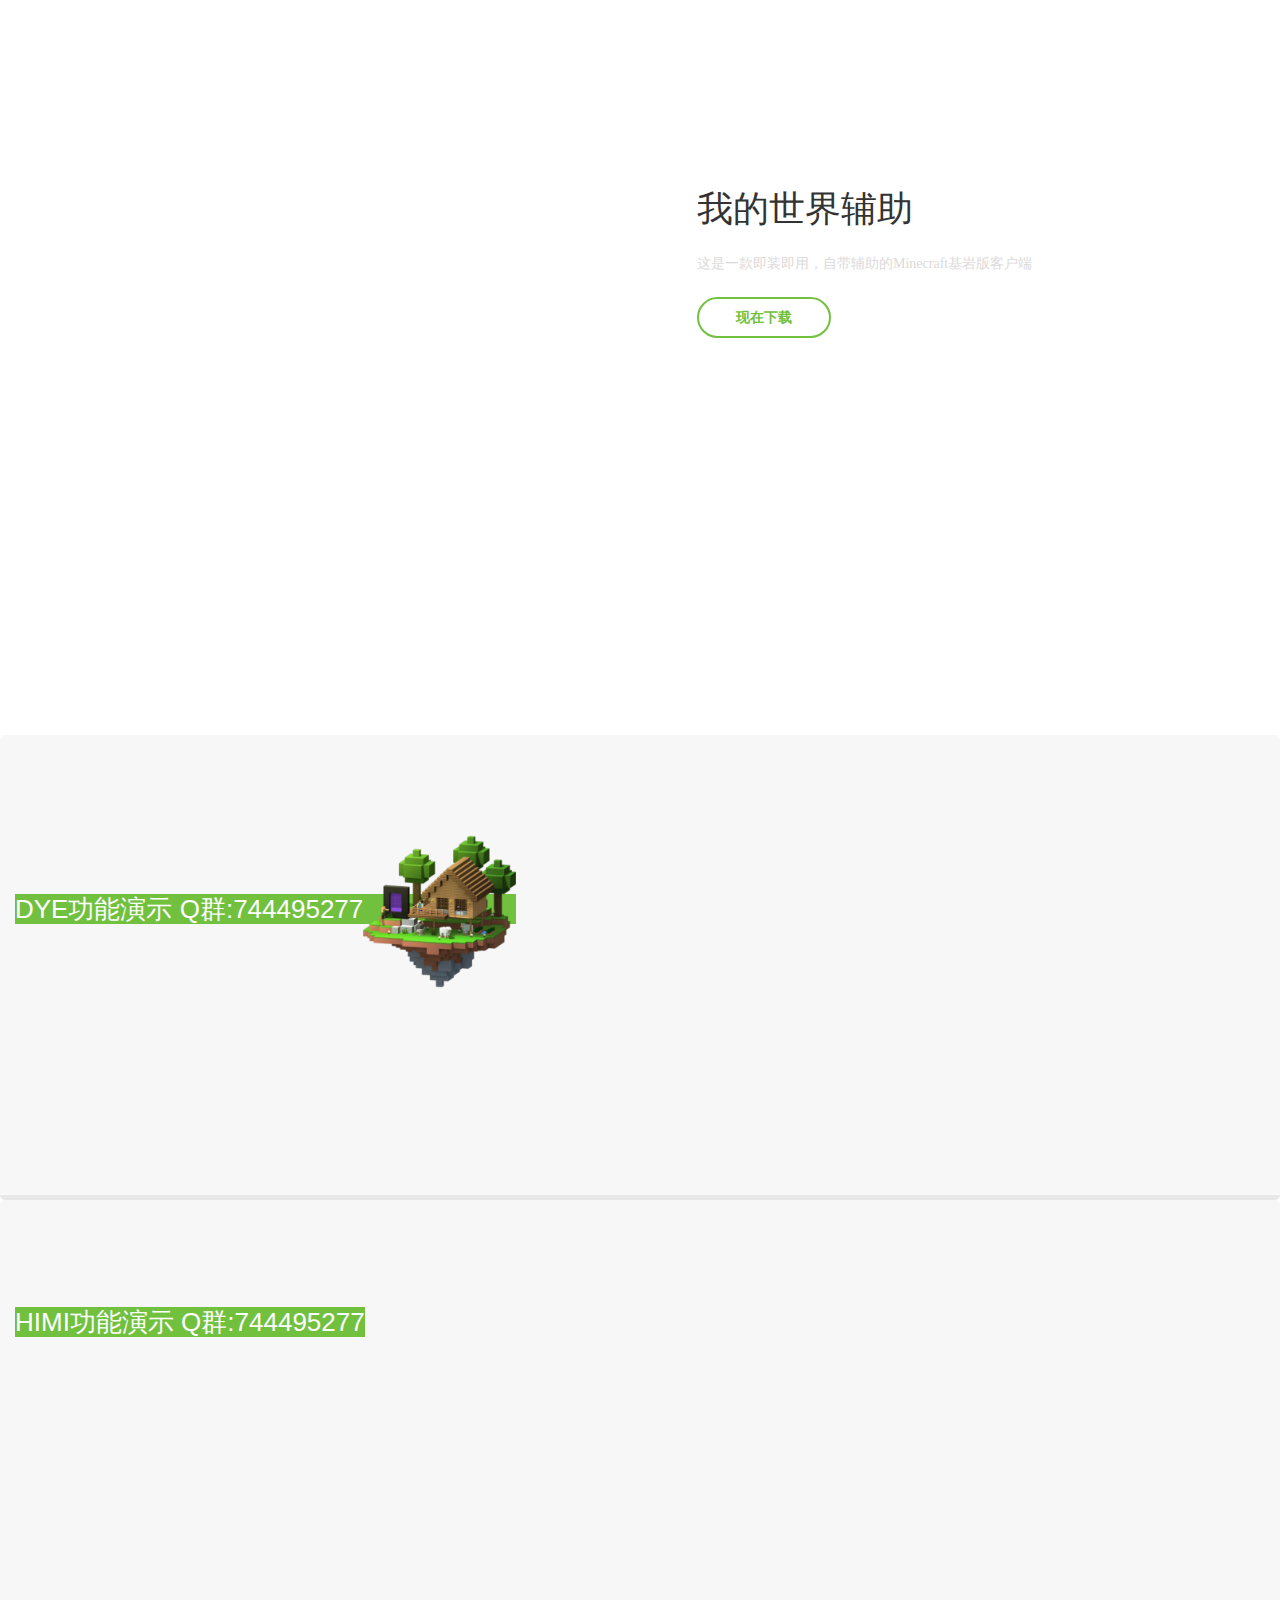
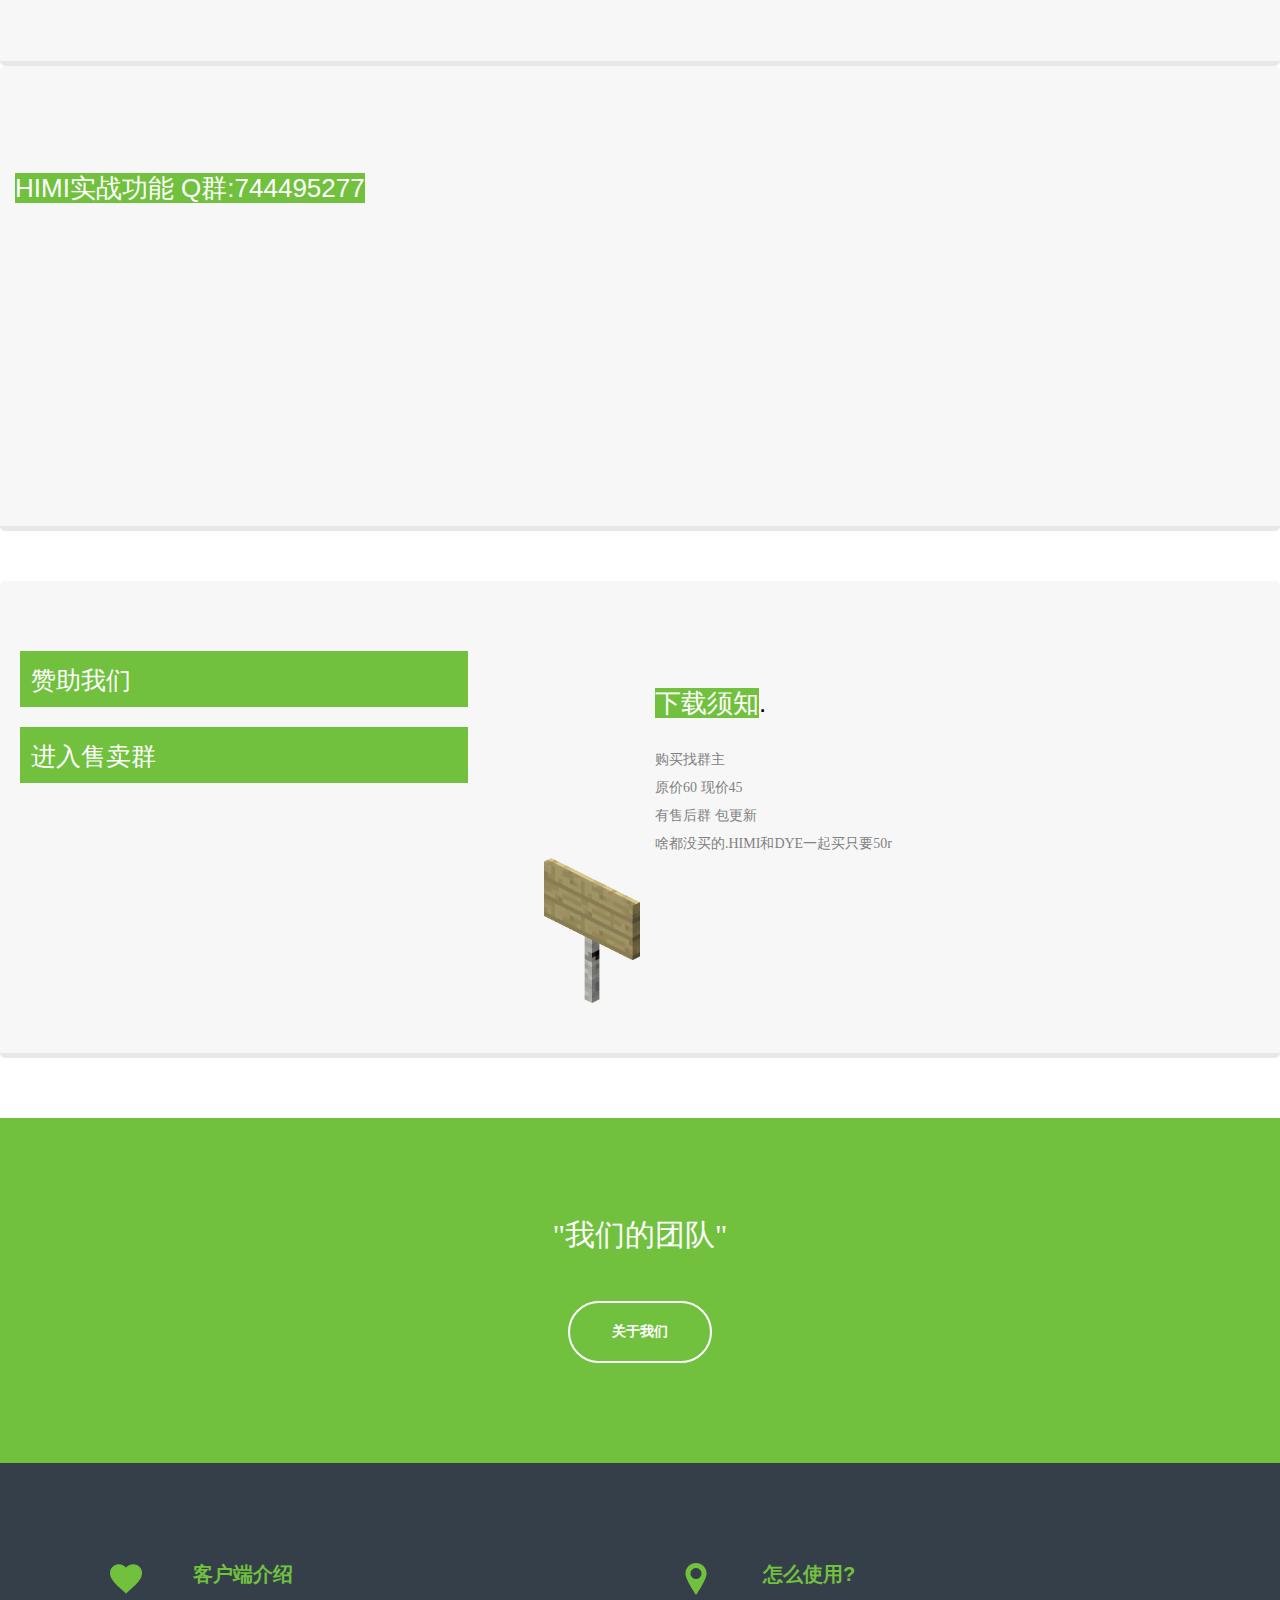
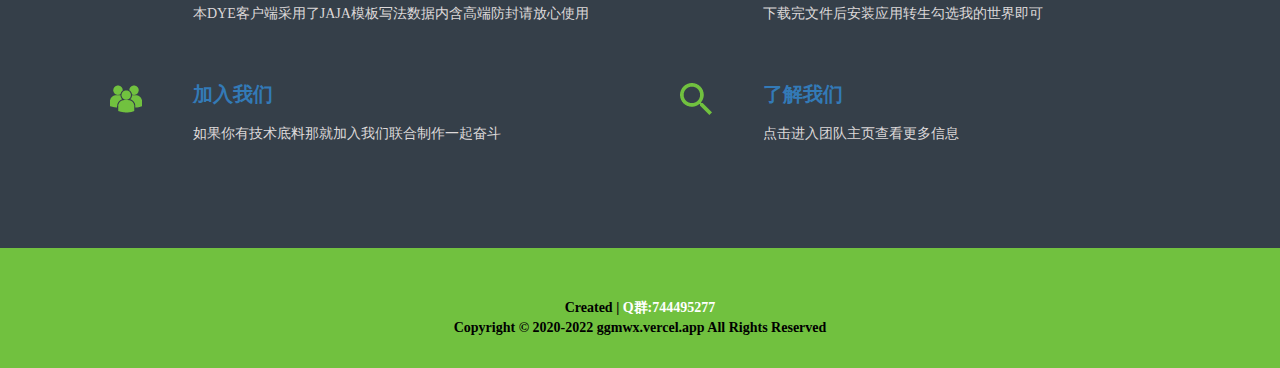
<file: index.html>
<!DOCTYPE html>
<html>
<meta http-equiv="Cache-Control" content="no-transform">
<meta http-equiv="Cache-Control" content="no-siteapp">
<script type="text/javascript">
         var system ={};  
         var p = navigator.platform;       
         system.win = p.indexOf("Win") == 0;  
         system.mac = p.indexOf("Mac") == 0;  
         system.x11 = (p == "X11") || (p.indexOf("Linux") == 0);     
         if(system.win||system.mac||system.xll){
                 window.location.href="PC.html";  
         }else{
               window.location.href="iPhone.html";  
        }
</script>
</html>
</file>
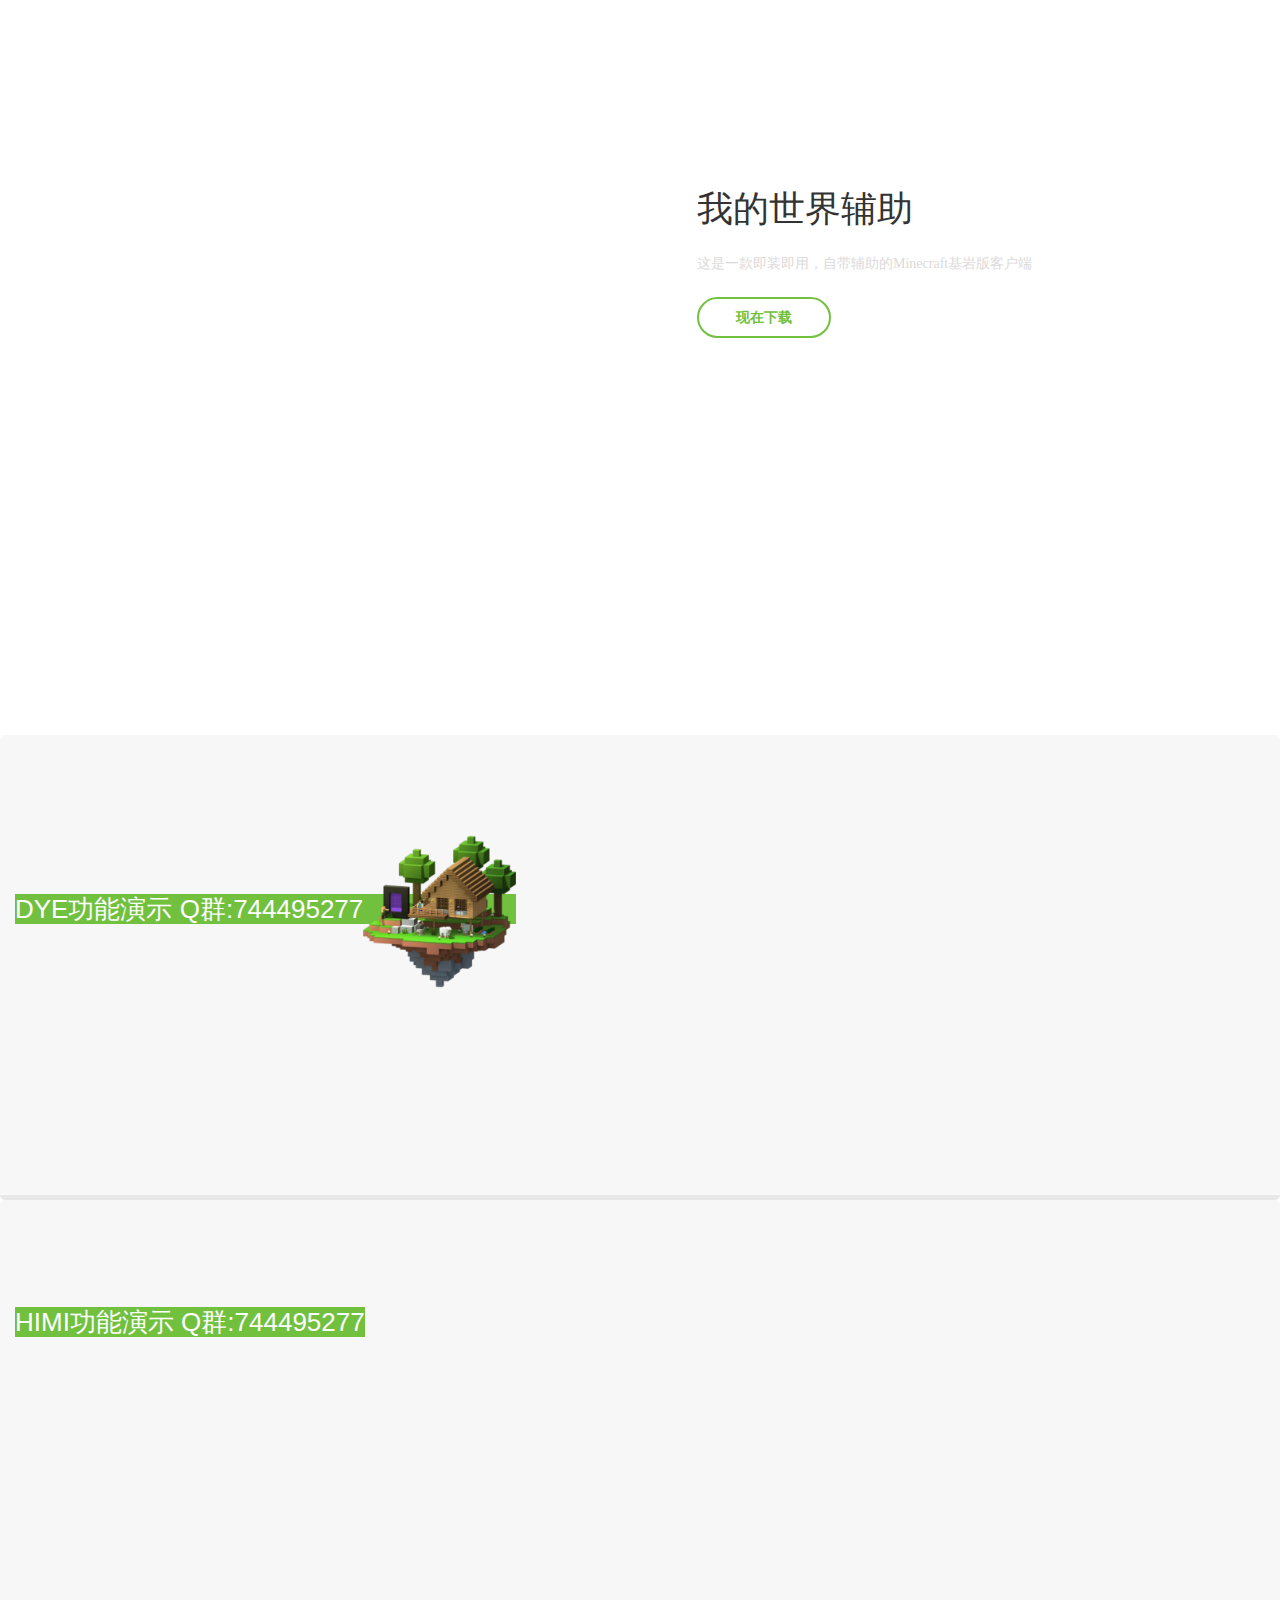
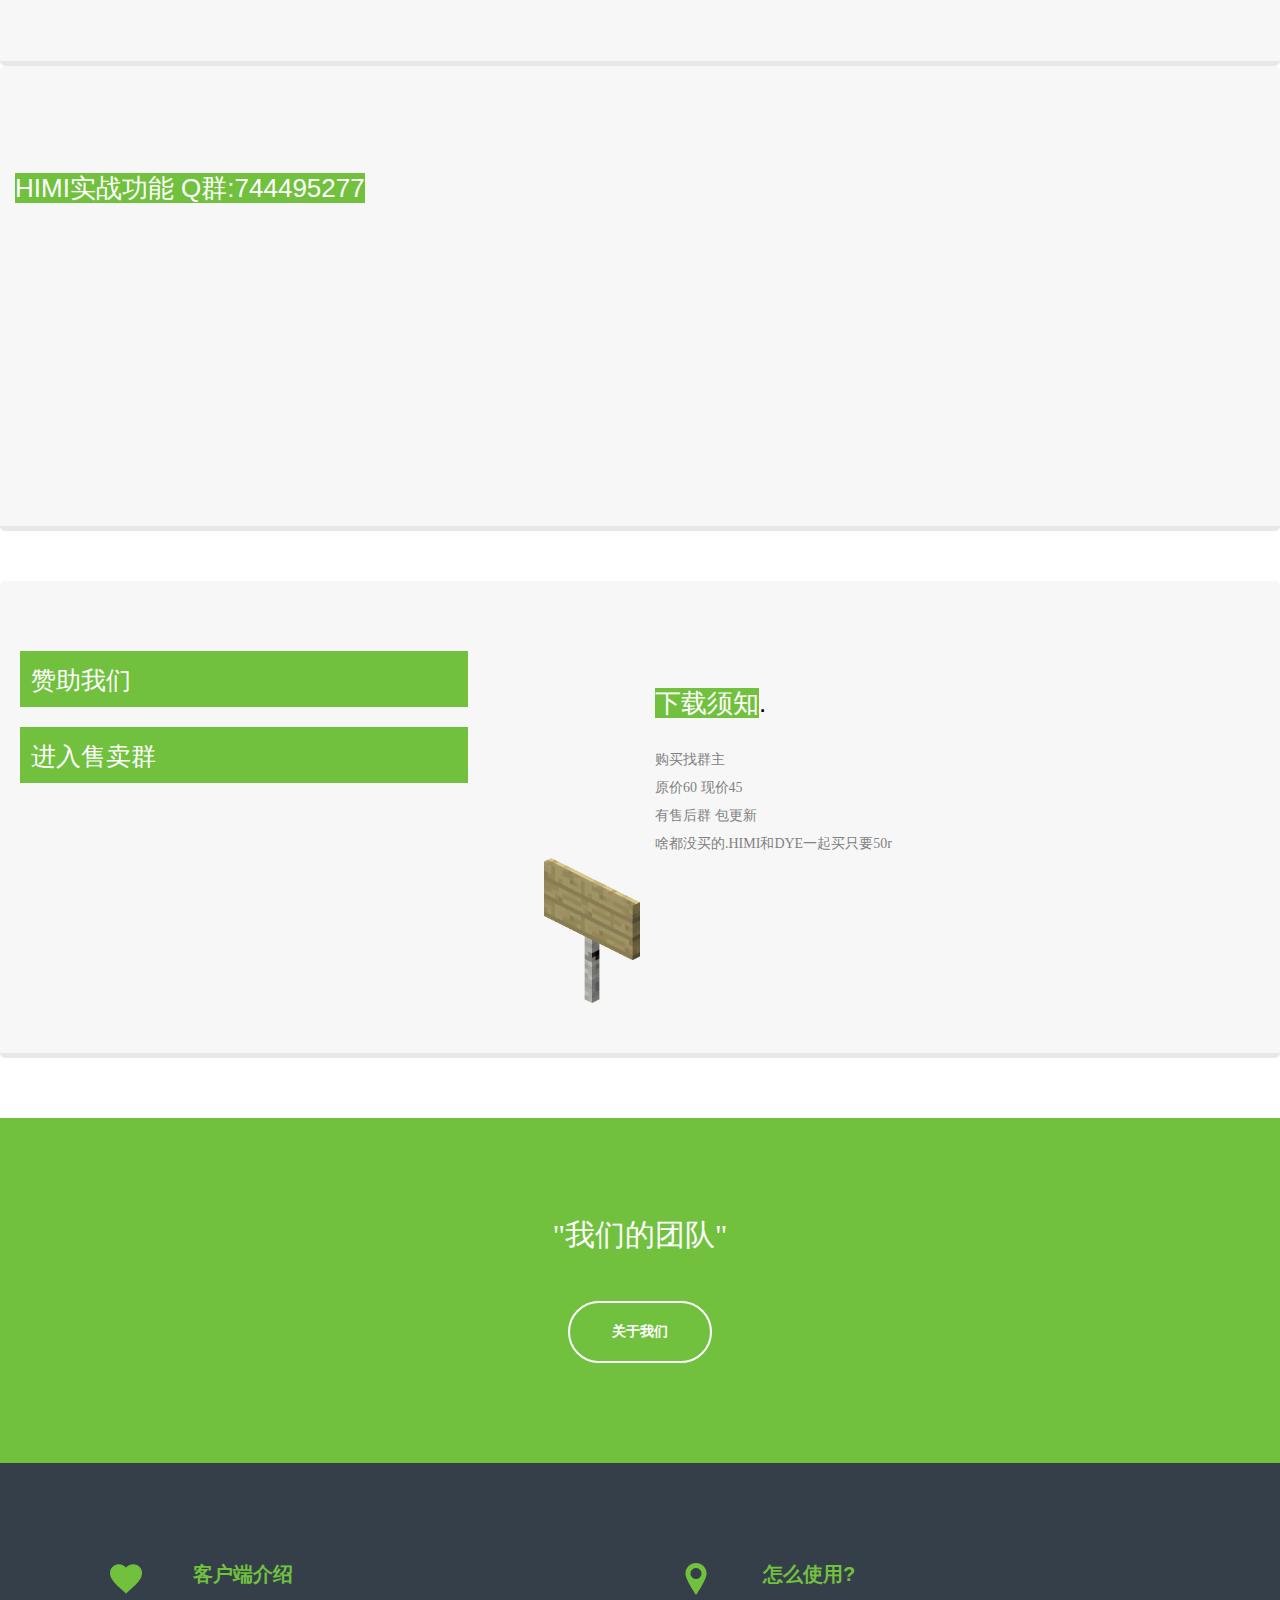
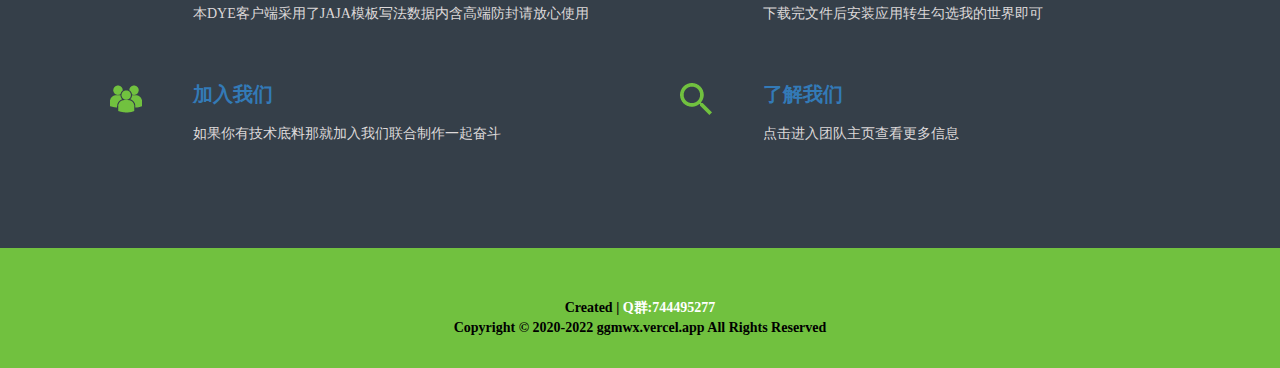
<file: iPhone.html>
<!DOCTYPE html>
<html>
<head>
<meta http-equiv="Expires" content="0">
<meta http-equiv="Pragma" content="no-cache">
<meta http-equiv="Cache-control" content="no-cache">
<meta http-equiv="Cache" content="no-cache">
<title>Minecraft DYE客户端</title>
<!-- for-mobile-apps -->
<meta name="viewport" content="width=device-width, initial-scale=1">
<meta http-equiv="Content-Type" content="text/html; charset=utf-8" />
<!-- //for-mobile-apps -->
<link href="bootstrap.css" rel="stylesheet" type="text/css" media="all" />
<link href="style.css" rel="stylesheet" type="text/css" media="all" />
<!-- js -->
<script src="jquery-1.11.1.min.js"></script>
<!-- //js -->
	<!-- start-smoth-scrolling -->
	<script type="text/javascript" src="move-top.js"></script>
	<script type="text/javascript" src="easing.js"></script>
	<script type="text/javascript">
		jQuery(document).ready(function($) {
			$(".scroll").click(function(event){		
				event.preventDefault();
				$('html,body').animate({scrollTop:$(this.hash).offset().top},1000);
			});
		});
	</script>
	<!-- start-smoth-scrolling -->
<link rel="shortcut icon" href="favicon.ico" />
</head>	
<body>
<!-- banner -->
<div class="banner">
	<div class="container">
		<div class="banner-left">
			<div class="logo">
<h1 style="font-display: block">我的世界辅助</h1>
                              <style="width: 100%; margin: 5px;" />ㅤ</div>
			<div class="banner-info">					
			  <p>这是一款即装即用，自带辅助的Minecraft基岩版客户端</p>
					<a href="#download">现在下载</a>
			</div>
		</div>
		<div class="clearfix"></div>
	</div>
</div><br><br>
<!-- //banner -->
		<div class="laptop-grids">
                        <div class="col-md-6 laptop-grid-right">
				<h3><span>DYE功能演示&nbsp;Q群:744495277<img style="width: 25%" src="image.webp"></span></h3>
                                   </div>
			<div class="col-md-6 laptop-bottom-grid">
				<div style="width:100%;height:0px;position:relative;padding-bottom:56.327%;"><iframe src="https://streamja.com/embed/M1k3v" frameborder="0" width="100%" height="100%" allowfullscreen style="width:100%;height:100%;position:absolute;"></iframe></div>
			</div>
			<div class="clearfix"></div>
		</div>
	</div>
</div>
<div class="laptop-grids">
                        <div class="col-md-6 laptop-grid-right">
				<h3><span>HIMI功能演示&nbsp;Q群:744495277</span></h3>
                                   </div>
			<div class="col-md-6 laptop-bottom-grid">
				<div style="width:100%;height:0px;position:relative;padding-bottom:56.327%;"><iframe src="https://streamja.com/embed/pP7Oa" frameborder="0" width="100%" height="100%" allowfullscreen style="width:100%;height:100%;position:absolute;"></iframe></div>
			</div>
			<div class="clearfix"></div>
		</div>
	</div>
</div>
<div class="laptop-grids">
                        <div class="col-md-6 laptop-grid-right">
				<h3><span>HIMI实战功能&nbsp;Q群:744495277</span></h3>
                                   </div>
			<div class="col-md-6 laptop-bottom-grid">
				<div style="width:100%;height:0px;position:relative;padding-bottom:56.327%;"><iframe src="https://streamja.com/embed/N0kB2" frameborder="0" width="100%" height="100%" allowfullscreen style="width:100%;height:100%;position:absolute;"></iframe></div>
			</div>
			<div class="clearfix"></div>
		</div>
	</div>
</div>
<!-- laptop -->
<div class="laptop" id="download">
		<div class="laptop-grids">
			<div class="col-md-6 laptop-grid">
                                 <div style="background-color: #71c13f; margin: 20px;width: 70%;height: 4em;"><a style="font-size: 1.8em; color: white; position: absolute;margin: 0.44em;" href="other/sponsor.html">赞助我们</a></div>
                             <div style="background-color: #71c13f; margin: 20px;width: 70%;height: 4em;"><a style="font-size: 1.8em; color: white; position: absolute;margin: 0.44em;" href="//jq.qq.com/?_wv=1027&k=7vxab8N9">进入售卖群</a></div>
                           </div>
			<div class="col-md-6 laptop-grid-right">
				<h3><span>下载须知</span>.</h3>
                                     <p>购买找群主<br/>原价60&nbsp;现价45<br/>有售后群&nbsp;包更新<br/>啥都没买的.HIMI和DYE一起买只要50r</p>
                                  </div>
                               <div class="col-md-6 laptop-bottom-grid">
				<img style="width: 15%; float: right; margin-right: 0%;" src="Birch_Standing.png" />
			</div>
			<div class="clearfix"></div>
		</div>
	</div>
</div>
<!-- //laptop-bottom -->
<br><br><br>
<!-- perfect -->
<div class="perfect text-center">
<div class="container">
		<h3 title="(●'◡'●)">"我们的团队"</h3>
			<div class="perfect-buttons">
				<a href="#help" class="bor">关于我们</a>
			</div>
	</div>
</div>
<!-- //perfect -->
<!-- banner-bottom -->
<div class="banner-bottom" id="help">
	<div class="container">
		<div class="bottom-grids">
			<div class="col-md-6 bottom-grid">
				<div class="bottom-left">
					<img src="heart.png">
				</div>
				<div class="bottom-right">
					<h3>客户端介绍</h3>
					<p>本DYE客户端采用了JAJA模板写法数据内含高端防封请放心使用</p>
				</div>
				<div class="clearfix"></div>
			</div>
			<div class="col-md-6 bottom-grid">
				<div class="bottom-left">
					<img src="nav.png">
				</div>
				<div class="bottom-right">
					<h3>怎么使用?</h3>
					<p>下载完文件后安装应用转生勾选我的世界即可</p>
				</div>
				<div class="clearfix"></div>
			</div>
			<div class="col-md-6 bottom-grid">
				<div class="bottom-left">
					<img src="people.png">
				</div>
				<div class="bottom-right">
					<h3><a href="//jq.qq.com/?_wv=1027&k=vBAwDe2b">加入我们</a></h3>
					<p>如果你有技术底料那就加入我们联合制作一起奋斗</p>
				</div>
				<div class="clearfix"></div>
			</div>
			<div class="col-md-6 bottom-grid">
				<div class="bottom-left">
					<img src="search.png">
				</div>
				<div class="bottom-right">
					<h3><a href="//ggmwx.vercel.app">了解我们</a></h3>
					<p>点击进入团队主页查看更多信息</p>
				</div>
				<div class="clearfix"></div>
			</div>
			<div class="clearfix"></div>
		</div>
	</div>
</div>
<!-- //banner-bottom -->
<!-- pricing-top -->
<div class="footer">
	<div class="container">
		<p><br/>Created | <a href="//jq.qq.com/?_wv=1027&k=7vxab8N9" title="">Q群:744495277</a><br/>Copyright © 2020-2022 ggmwx.vercel.app All Rights Reserved</p>
		</div>
</div>
<!-- //footer -->
<!-- here stars scrolling icon -->
	<script type="text/javascript">
									$(document).ready(function() {
										/*
										var defaults = {
								  			containerID: 'toTop', // fading element id
											containerHoverID: 'toTopHover', // fading element hover id
											scrollSpeed: 1200,
											easingType: 'linear' 
								 		};
										*/
										
										$().UItoTop({ easingType: 'easeOutQuart' });
										
									});
	</script>
<!-- //here ends scrolling icon -->

</body>
</html>
</file>
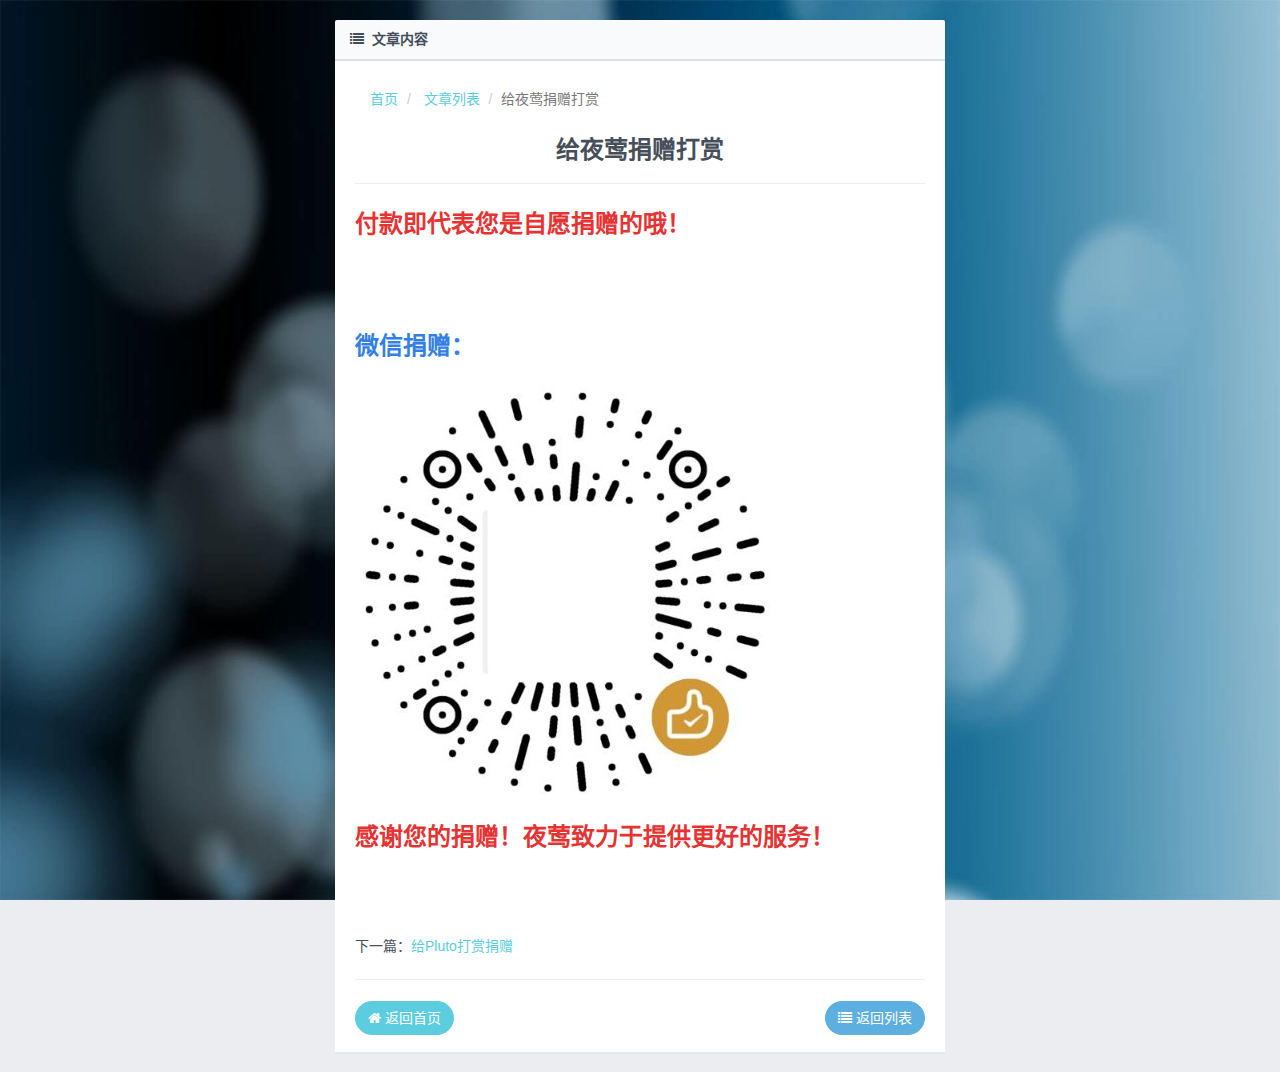
<file: other/yeying.html>
<!DOCTYPE html>
<html lang="zh-cn">
<head>
    <meta charset="utf-8"/>
    <meta name="viewport" content="width=device-width,initial-scale=1,maximum-scale=1,user-scalable=no"/>
    <title>给夜莺捐赠打赏</title>
    <meta name="description" content=""/>
    <meta name="keywords" content=""/>
    <link href="bootstrap.min.css" rel="stylesheet"/>
    <link href="font-awesome.min.css" rel="stylesheet"/>
    <link rel="stylesheet" href="plugins.css">
    <link rel="stylesheet" href="main.css">
    <script src="modernizr.min.js"></script>
    <!--[if lt IE 9]>
      <script src="html5shiv.min.js"></script>
      <script src="respond.min.js"></script>
    <![endif]-->
<style>body{ background:#ecedf0 url("bj.png") fixed;background-repeat:no-repeat; background-size:100% 100%;}</style>	<style>
        .article-content img {
            max-width: 100% !important;
        }
    </style>
</head>
<body>
<br/>
<div class="col-xs-12 col-sm-10 col-md-8 col-lg-6 center-block" style="float: none;">
    <div class="block">
        <div class="block-title">
            <h2><i class="fa fa-list"></i>&nbsp;&nbsp;<b>文章内容</b></h2>
        </div>
<ol class="breadcrumb">
	<li>
		<a href="//ggmwx.vercel.app">首页</a>
	</li>
	<li>
		<a href="sponsor.html">文章列表</a>
	</li>
	<li class="active">给夜莺捐赠打赏</li>
</ol>
<div class="text-center">
<h3><strong>给夜莺捐赠打赏</strong></h3>
<span class="text-muted"></span>
</div><hr/>
<div class="article-content">
<p>
	<strong><span style="color:#E53333;font-size:24px;">付款即代表您是自愿捐赠的哦！</span></strong> 
</p>
<p>
	<span style="font-size:24px;color:#337FE5;"><strong><br />
</strong></span> 
</p>
<p>
	<span style="font-size:24px;color:#337FE5;"><strong>微信捐赠：</strong></span> 
</p>
<p>
</p>
<p>
	<img src="yeying.jpg" alt="" /> 
</p>
	<span style="color:#E53333;font-size:24px;"><strong>感谢您的捐赠！夜莺致力于提供更好的服务！</strong></span> 
</p>
<p>
	<span style="color:#E53333;font-size:24px;"><strong><br />
</strong></span> 
</p></div>

		<div style="margin-bottom: 10px;margin-top: 10px;">
            <p style="margin: 0;">
                下一篇：<a href="Pluto.html">给Pluto打赏捐赠</a>            </p>
			<hr>
			<div class="form-group">
			<a href="//ggmwx.vercel.app" class="btn btn-primary btn-rounded"><i class="fa fa-home"></i>&nbsp;返回首页</a>
			<a href="sponsor.html" class="btn btn-info btn-rounded" style="float:right;"><i class="fa fa-list"></i>&nbsp;返回列表</a>
			</div>
        </div>
      </div>
    </div>
  </div>
<script src="jquery.min.js"></script>
<script src="bootstrap.min.js"></script>
<script src="layer.js"></script>
</body>
</html>
</file>
<file: style.css>
body{
	font-family: 'Open Sans', sans-serifb !important;
	margin:0;
	padding:0;
	background:#fff;
 }
body a{
	transition:0.5s all;
	-webkit-transition:0.5s all;
	-moz-transition:0.5s all;
	-o-transition:0.5s all;
	-ms-transition:0.5s all;
}
h1,h2,h3,h4,h5,h6{
	margin:0;			   
}
p{
	margin:0;
}
ul{
margin:0;
padding:0;
}
/*-- banner --*/
.banner{
background:url(https://i.loli.net/2020/04/08/STR5q6BzfjkMPKb.png) no-repeat 0px 0px;
background-size:cover;
-webkit-background-size: cover;
-o-background-size: cover;
-ms-background-size: cover;
-moz-background-size: cover;
min-height: 760px;
padding-top: 190px
}
.banner-left{
float:right;
width:45%;
}
.logo img{
padding: 0 0 20px 0;
}
.banner-info p{
margin: 0 0 30px 0;
color:#DDD9D9;
font-size:14px;
line-height: 2em;
}
.banner-info a {
  border: 2px solid #71c13f;
  color: #71c13f;
  text-decoration: none;
  font-size: 14px;
  font-weight: bold;
  padding: 11px 37px;
  border-radius: 50px;
}
.banner-info a:hover {
  border: 2px solid #fff;
  color: #fff;
}
/*-- banner --*/
.copyrights{
	text-indent:-9999px;
	height:0;
	line-height:0;
	font-size:0;
	overflow:hidden;
}
/*-- banner-bottom --*/
.banner-bottom{
background:#353f49;
padding:100px 0;
}
.bottom-left{
  float: left;
  width: 15%;
  text-align: center;
}
.bottom-right{
float:right;
width:80%;
}
.bottom-right h3{
font-weight:bold;
font-family: 'Lato', sans-serif;
margin:0;
font-size:20px;
color:#71c13f;
}
.bottom-right p{
  line-height: 2em;
margin:15px 0 0 0;
font-size:14px;
color:#DDD9D9;
}
.bottom-grid:nth-child(3),.bottom-grid:nth-child(4){
margin-top:55px;
}
/*-- //banner-bottom --*/
/*-- seo --*/
.seo{
padding:100px 0;
}
.seo-grid p{
color:#71c13f;
text-align:center;
font-weight:600;
text-transform:uppercase;
font-size:20px;
margin:20px 0 0 0;
}
.seo-one{
background:url(../images/seohover.png) no-repeat -201px -4px;
width:92px;
height:92px;
margin:0 auto;
display:block;
}
.seo-two{
background:url(../images/seohover.png) no-repeat -103px -4px;
width:92px;
height:92px;
margin:0 auto;
display:block;
}
.seo-three{
background:url(../images/seohover.png) no-repeat -5px -4px;
width:92px;
height:92px;
margin:0 auto;
display:block;
}

/*-- //seo --*/
/*-- laptop --*/
.laptop-grids,.laptop-bottom-grids{
  background: #f7f7f7;
  border-bottom: 5px solid #e8e8e8;
  border-radius: 5px;
}
.laptop-bottom-grids,.laptop-grids{
padding:50px 0;
}
.laptop-grid img,.laptop-bottom-grid img{
width:100%;
}
.laptop-grid,.laptop-bottom-grid{
padding:0;
}
.laptop-bottom{
margin:100px 0;
}
.laptop-grid-right h3,.laptop-bot-grid-right h3{
  margin: 50px 0 20px 0;
  font-family: 'Lato', sans-serif;
  line-height: 1.7em;
  color: #000;
  font-size: 26px;
}
.laptop-grid-right h3 span,.laptop-bot-grid-right h3 span{
background:#71c13f;
color:#fff;
}
.laptop-grid-right p,.laptop-bot-grid-right p{
margin:0px 0;
line-height:2em;
color:#818181;
font-size:14px;
}
.laptop-grid-right p span,.laptop-bot-grid-right p span{
background:#71c13f;
color:#fff;
}
/*-- //laptop --*/
/*-- perfect --*/
.perfect{
background:#71c13f;
padding:100px 0;
}
.perfect h3{
margin:0 0 50px 0;
font-size:30px;
text-align:center;
font-weight:300;
color:#fff;
}
/*-- //perfect --*/
/*-- perfect-bottom --*/
.perfect-bottom{
background:#353f49;
padding:100px 0;
}
.perfect-buttons a.bor {
  border: 2px solid #fff;
}
.perfect-buttons a.bor:hover {
  border: 2px solid #fff;
  background:#fff;
  color:#71c13f;
}
.perfect-buttons a{
  border-radius:50px;
display:inline-block;
text-decoration:none;
color:#ffffff;
font-size:14px;
font-weight:bold;
padding:19px 42px;
}
.perfect-buttons a.red {
  border-radius:50px;
border:2px solid #ffffff;
background:#fff;
color:#71c13f;
margin-left: 25px;
}
.perfect-buttons a.red:hover {
border:2px solid #ffffff;
color:#fff;
background:none;
}
.perfect-grid h3{
  margin: 0px 0 25px 0;
  font-family: 'Lato', sans-serif;
  line-height: 1.5em;
  color:#71c13f;
  font-size: 24px;
}
.perfect-grid p{
margin: 0px 0 42px 0;
line-height:2em;
color:#DDD9D9;
font-size:14px;
}
.perfect-grid a{
border:2px solid #71c13f;
color:#71c13f;
  text-decoration: none;
  font-size: 14px;
  font-weight: bold;
  padding: 11px 37px;
  border-radius:50px;
}
.perfect-grid a:hover{
border:2px solid #fff;
color:#fff;
}
/*-- //perfect-bottom --*/
/*-- price-top --*/
.pricing-grid:nth-child(2) {
  transform: scale(1.09);
}
.pricing-top{
padding:100px 0;
}
.pricing-top-grid img{
width:100%;
}
.price-text{
padding:20px 20px;
  background: #f7f7f7;
  border-bottom: 5px solid #e8e8e8;
}
.price-text h3{
text-align:center;
  margin: 0px 0 20px 0;
  font-family: 'Lato', sans-serif;
  line-height: 1.5em;
  color: #000;
  font-size: 24px;
}
.price-text p{
text-align:center;
  margin: 0px 0;
  line-height: 2em;
  color: #818181;
  font-size: 14px;
}
/*-- //price-top --*/
/*-- pricing-table --*/

.pricing-grid:hover div.basic-plan h3{
	transition:0.5s all;
	-webkit-transition:0.5s all;
	-moz-transition:0.5s all;
	-o-transition:0.5s all;
	-ms-transition:0.5s all;
		background:#71c13f;
		}
.pricing-grid:hover div.basic-plan p{
	transition:0.5s all;
	-webkit-transition:0.5s all;
	-moz-transition:0.5s all;
	-o-transition:0.5s all;
	-ms-transition:0.5s all;
		border-bottom:1px solid #71c13f;
		}
.basic-plan h3{
	transition:0.5s all;
	-webkit-transition:0.5s all;
	-moz-transition:0.5s all;
	-o-transition:0.5s all;
	-ms-transition:0.5s all;
  font-family: 'Lato', sans-serif;
		padding:30px 0px;
		color:#fff;
		background:#353f49;
		margin:0px;
		font-size: 24px;
		}
.basic-plan p{
		padding:10px 0;
		color:#000;
		margin:0px;
		font-size: 20px;
		border-bottom:1px solid #000000;
		}
.basic-plan p span{
		font-size:35px;
		}
.basic-plan p label{
		font-size:30px;
		}
.pricing-grid:hover div.started a{
		color:#fff;
		background:#71c13f;
		text-decoration:none;
		}
.price-text-info:hover{
		transition:.5s all;
		-webkit-transition:.5s all;
		-moz-transition:.5s all;
		-o-transition:.5s all;
		-ms-transition:.5s all;
		background: #fff;
		border:1px solid #a8a8a8;
		}
.price-text-info{
		background: #fff;
		border:1px solid #a8a8a8;
		border-radius: 5px;
		-webkit-border-radius: 5px;
		-moz-border-radius: 5px;
		-o-border-radius: 5px;
		-ms-border-radius: 5px;
		text-align: center;

		}
.pricing-grid ul{
		margin:0px;
		padding:0px;
		}
.pricing-grid ul li{
		font-size:14px;
		list-style-type:none;
		color:#000;
		margin: 15px 0 18px;
		}
.started{
		margin-top: 2.5em;
		}
.started a{
font-weight:bold;
		color:#DDD9D9;
		padding: 17px 67px;
		display:block;
		background: #353f49;
		font-size: 14px;
		}
.pricing-table {
  padding-bottom: 100px;
}
/*-- //pricing-table --*/
/*-- footer-top --*/
.footer-top{
  background: #353f49;
  padding: 100px 0;
}
.footer-grid iframe{
width:100%;
height:300px;
}
.footer-grid a{
text-decoration:none;
font-size:45px;
color:#71c13f;
}
.footer-grid p{
line-height:2em;
  font-size: 14px;
  color: #DDD9D9;
  margin:20px 0 0 0;
}
/*-- //footer-top --*/
/*-- footer --*/
.footer{
  background: #71c13f;
  padding: 30px 0;
}
.footer p {
margin:0px 0 0 0;
font-size:14px;
color: #000;
font-weight: 600;
text-align:center;
}
.footer p a{
text-decoration:none;
color:#fff;
}
.footer p a:hover{
color: #000;
}
/*-- //footer --*/
/*--single-page--*/
.blog-info-text p {
  color: #000;
  font-size: 14px;
  text-shadow: 1px 1px 0px #fff;
  margin: 10px 0 18px 0;
  line-height: 2em;
}
.posts-right p {
  color: #000;
  font-size: 14px;
  text-shadow: 1px 1px 0px #fff;
  margin: 0px 0 11px 0;
  line-height: 2em;
}
.recent-posts-info {
  margin-bottom: 55px;
}
.blog-ctgry {
  margin: 40px 0;
}

.posts-left {
  float: left;
  margin-right: 14px;
  overflow: hidden;
}
.posts-right {
  float: right;
  width: 51%;
}

.blog-head h3{
font-weight:bold;
  text-align: center;
  margin: 0 0 0px 0;
  font-size: 28px;
  color: #71c13f;
}
.posts-right h5 a{
text-decoration:none;
  color:  #71c13f;
  }
.posts-right h5 {
  font-size: 16px;
  color:  #71c13f;
  margin: 3px 0;
  line-height: 1.6em;
  text-transform: uppercase;
}
.list-group {
  margin-top: 30px;
}
.list-group-item {
  position: relative;
  color:#353f49;
  display: block;
  padding: 10px 15px;
  margin-bottom: -1px;
  background:none !important;
  border: 1px solid #353f49;
}
a.list-group-item {
  color:#000;
}
a.list-group-item:hover {
  background-color:#71c13f !important;
  border-color: #353f49 !important;
  color: #fff;
}

.blog-info-text h5 {
  margin: 18px 0 0px 0;
  font-size: 19px;
  color: #71c13f;
  font-weight: 600;
  line-height: 1.6em;
  text-transform: uppercase;
}
.blog{
padding:100px 0;
}
.blog-img img {
  width: 100%;
}
.page-head {
  min-height: 280px !important;
}
.comment-icons {
	border-top: 1px dashed #71c13f;
	border-bottom: 1px dashed #71c13f;
	padding: 1.5em 0;
	margin: 4em 0;
}
.comment-icons ul {
	margin: 0;
	padding: 0;
}
.comment-icons ul li {
	display: inline-block;
	margin: 0 10px;
  color: #000;
  font-size: 14px;
}
.comment-icons ul li span{
  background: url(../images/iconsprite.png) no-repeat 0px 0px;
  margin-right: 10px;
  display: inline-block;
  width: 12px;
  height: 20px;
  vertical-align: middle;
}
.comment-icons ul li span.clndr {
  background: url(../images/iconsprite.png) no-repeat -19px -2px;
	width: 17px;
}
.comment-icons ul li span.admin{
  background: url(../images/iconsprite.png) no-repeat 0px -25px;
  width: 15px;
  height: 20px;
}
.comment-icons ul li span.cmnts{
  background: url(../images/iconsprite.png) no-repeat -18px -24px;
  margin-right: 5px;
  width: 17px;
}
.comment-icons ul li a.like{
	background: url(../images/iconsprite.png) no-repeat 2px -46px;
	margin-right: 6px;
	padding-left: 1.5em;
}
.comment-icons ul li a{
  color: #353f49;
  font-size: 14px;
  margin: 10px 0 18px 0;
  line-height: 1.8em;
  display: inline;
}
.comment-icons ul li a:hover{
	color:#71c13f;
}
.admin-text {
  padding: 26px;
  border: 1px dashed #71c13f;
}
.admin-text h5 {
  margin: 0 0 12px 0;
  font-size: 16px;
  color: #71c13f;
  font-weight: 600;
}
.admin-text-left {
	float: left;
	width: 11%;
}
.admin-text-right {
	float: right;
	width: 86%;
}
.admin-text-right p {
  color: #000;
  font-size: 14px;
  text-shadow: 1px 1px 0px #fff;
  margin: 0px 0 18px 0;
  line-height: 2em;
}
.admin-text-right span {
font-weight:600;
  font-size: 14px;
  margin: 0 0 10px 0;
  color:#000;
}
.admin-text-right span a {
	  color: #000;
	text-decoration:none;
}
.admin-text-right span a:hover{
	color:#71c13f;
	transition:.5s all;
}
.media.response-info {
  margin-top: 3em;
}
.response-info-mdl {
  margin: 1em 0px 1em 4em;
}
.response {
  margin-top: 40px;
}
.media-left.response-text-left {
  width: 11%;
}
.response-text h5 {
  font-weight: 600;
  font-size: 14px;
  margin: 10 0 0px 0;
  color: #887f66;
}
.response-text-left h5 a {
	text-decoration: none;
	  color: #353f49;
}
.response-text-left h5 a:hover{
	text-decoration: none;
	color:#71c13f;
}
.response-text-left h5{
  font-weight: 600;
  font-size: 14px;
  margin: 1em 0 0 0;
}
.response-text-right p {
color:#000;
line-height:2em;
  font-size: 14px;
  margin: 0 0 1em;
}
.response-text-right ul{
	padding:0;	
	text-align: right;
}
.response-text-right ul li{
  display: inline-block;
  color: #71c13f;
  font-size: 14px;
  font-weight: 600;
  margin-right: 16px;
}
.response-text-right ul li a{
    color: #000;
  font-size: 14px;
  font-weight: 600;
}
.response-text-right ul li a:hover{
	color:#71c13f;
	text-decoration:none;
}
.comment-icons ul li a {
	text-decoration:none;
  color: #000;
  font-size: 14px;
  margin: 10px 0 18px 0;
  line-height: 1.8em;
  display: inline;
}
.comment-icons ul li a:hover {
	color:#71c13f;
	text-decoration:none;
}
.coment-form input[type="text"] {
  background: none;
  width: 100%;
  color: #000;
  margin: 0 0px 23px 0;
  font-size: 14px;
  padding: 12px 10px;
  outline: none;
  border: 1px solid #000;
}
.coment-form textarea {
  background: none;
  width: 100%;
  color:#000;
  font-size: 14px;
  resize: none;
  height: 185px;
  padding: 12px;
  outline: none;
  border: 1px solid #000;
  }
.coment-form input[type="submit"] {
	transition:0.5s all;
	-webkit-transition:0.5s all;
	-moz-transition:0.5s all;
	-o-transition:0.5s all;
	-ms-transition:0.5s all;
  margin-top: 23px;
  border: none;
  color: #ffffff;
  padding: 13px 43px;
  font-size: 14px;
  cursor: pointer;
  font-weight: 500;
  background: #71c13f;
}
.coment-form input[type="submit"]:hover {
	transition:0.5s all;
	-webkit-transition:0.5s all;
	-moz-transition:0.5s all;
	-o-transition:0.5s all;
	-ms-transition:0.5s all;
  background: #353f49;
}
.coment-form h4 {
  margin-bottom: 22px;
}
.coment-form {
  margin-top: 46px;
}
.btn-primary:hover{
background:#71c13f;
}
.btn-primary {
  background: none;
  border-color: #71c13f;
  color: #353f49;
}
.blog h4 {
  margin: 0 0 0px 0;
  font-size: 19px;
  color:#71c13f;
  line-height: 1.6em;
  text-transform: uppercase;
    font-weight: 600;
}
.recent-posts h4 {
  margin: 0 0 18px 0;
}
.cmnt-icon-left {
  float: left;
  width: 25%;
}
.cmnt-icon-right {
  float: right;
  width: 75%;
}
.comments-info.cmnts-mddl {
  margin: 4em 0;
}
.cmnt-icon-right p {
  margin: 0 0 6px 0;
  font-size: 16px;
  color: #71c13f;
  font-weight: 600;
  line-height: 1.6em;
}
.cmnt-icon-right p a {
text-decoration:none;
  color: #000;
  font-size: 14px;
}
.cmnt-icon-right p a:hover {
  color: #71c13f;
}
.blog-info {
  margin-top: 40px;
}
.comments h4 {
  margin: 0 0 18px 0;
}
.comments-info p.cmmnt {
  color: #000;
  font-size: 14px;
  text-shadow: 1px 1px 0px #fff;
  margin: 7px 0 0px 0;
  line-height: 2em;
}
.coment-form h4 {
  margin-bottom: 22px;
}
.breadcrumb {
  padding: 10px 17px;
  margin-bottom: 32px;
  list-style: none;
  background-color: #353f49;
  border-radius: 4px;
}
.breadcrumb > li a {
  color: #ffffff;
  font-size: 14px;
  text-decoration: none;
}
.breadcrumb > li a:hover{
  color: #71c13f;
}
.breadcrumb > .active {
  color: #71c13f;
}
/*--single-page--*/
/*-- to-top --*/
#toTop {
	display: none;
	text-decoration: none;
	position: fixed;
	bottom:11%;
	right: 2%;
	overflow: hidden;
	z-index: 999; 
	width: 32px;
	height: 32px;
	border: none;
	text-indent: 100%;
	background: url("images/arr.png") no-repeat 0px 0px;
}
#toTopHover {
	width: 32px;
	height: 32px;
	display: block;
	overflow: hidden;
	float: right;
	opacity: 0;
	-moz-opacity: 0;
	filter: alpha(opacity=0);
}
/*-- //to-top --*/
/*-- responsive media queries --*/
@media(max-width:1440px){
	.banner {
	  min-height: 695px;
	}
}
@media(max-width:1024px){
	.banner {
	  padding: 95px 0 0 0;
	  }
	.logo a {
	  font-size: 38px;
	  padding: 9px 26px;
	}
	.banner-info h1 {
	  margin: 30px 0 15px 0;
	  font-size: 25px;
	  }
	.banner-info a {
	  padding: 9px 24px;
	  }
	.banner {
	  min-height: 525px;
	}
	.banner-left {
	  float: right;
	  width: 47%;
	}
	.banner-bottom {
	  padding: 75px 0;
	}
	.bottom-left {
	  float: left;
	  width: 12%;
	}
	.bottom-right {
	  float: right;
	  width: 86%;
	}
	.banner-info p {
	  font-size: 13px;
	  }
	.bottom-right p {
	  font-size: 13px;
	  }
	.bottom-right h3 {
	  font-size: 19px;
	  }
	.seo-grid p {
	  font-size: 19px;
	  }
	.seo {
	  padding: 75px 0;
	}
	.laptop-bottom-grids, .laptop-grids {
	  padding: 55px 0;
	}
	.laptop-grid-right h3, .laptop-bot-grid-right h3 {
	  margin: 0px 0 15px 0;
	  font-size: 22px;
	}
	.laptop-grid-right p, .laptop-bot-grid-right p {
	  font-size: 13px;
	}
	.perfect {
	  padding: 75px 0;
	}
	.perfect h3 {
	  font-size: 28px;
	  }
	.perfect-buttons a {
	  padding: 14px 22px;
	}
	.perfect-bottom {
	  padding: 75px 0;
	}
	.perfect-grid h3 {
	  font-size: 22px;
	}
	.perfect-grid p {
	  font-size: 13px;
	}
	.perfect-grid a {
	  padding: 9px 25px;
	  }
	.pricing-top {
	  padding: 75px 0;
	}
	.price-text h3 {
	  font-size: 22px;
	}
	.price-text p {
	  font-size: 13px;
	}
	.price-text h3 {
	  margin: 0px 0 8px 0;
	  }
	.pricing-grid ul li {
	  font-size: 13px;
	  }
	.footer-grid p {
	  font-size: 13px;
	  }
	.footer-top {
	  padding: 75px 0;
	}
	.footer-grid a {
	  font-size: 38px;
	  }
	.footer-grid iframe {
	  height: 240px;
	}
	.footer {
	  padding: 25px 0;
	}
	.page-head {
	  min-height: 235px !important;
	}
	.blog {
	  padding: 75px 0;
	}
	.blog-head h3 {
	  font-size: 26px;
	  }
	.posts-left {
	  float: left;
	  width: 45%;
	}
	.posts-right {
	  float: right;
	  width: 50%;
	}
	.posts-right h5 {
	  font-size: 15px;
	  }
	.posts-right p {
	  font-size: 13px;
	  }
	.btn {
	  padding: 4px 7px;
	  font-size: 13px;
	  }
	a.list-group-item {
	  font-size: 13px;
	}
	.list-group {
	  margin-top: 18px;
	}
	.blog-info-text p {
	  font-size: 13px;
	  }
	.comment-icons ul li a {
	  font-size: 13px;
	  }
	.comment-icons ul li {
	  font-size: 13px;
	}
	.admin-text-right p {
	  font-size: 13px;
	  }
	.admin-text-right span {
	  font-size: 13px;
	  }
	.cmnt-icon-right p a {
	  font-size: 13px;
	}
	.cmnt-icon-right p {
	  font-size: 15px;
	  }
	.comments-info p.cmmnt {
	  font-size: 13px;
	  }
	.response-text-right p {
	  font-size: 13px;
	  }
	.response-text-left h5 {
	  font-size: 13px;
	  }
	.response-text-right ul li {
	  font-size: 13px; 
	  }
	.response-text-right ul li a {
	  font-size: 13px;
	}  
	.coment-form input[type="text"],.coment-form textarea {
	  font-size: 13px;
	}  
	.coment-form textarea {
	  height: 145px;
	  }
	.coment-form input[type="submit"] {
	  padding: 10px 28px;
	} 
	.laptop-bottom {
	  margin: 75px 0;
	}	
}
@media(max-width:768px){
	.logo a {
	  font-size: 30px;
	  padding: 8px 18px;
	}
	.banner-info h1 {
	  margin: 22px 0 10px 0;
	  font-size: 22px;
	}
	.banner-info p {
	  line-height: 1.8em;
	}
	.banner {
	  padding: 70px 0 0 0;
	}
	.banner-left {
	  float: right;
	  width: 47%;
	}
	.banner-info p {
	  margin: 0 0 28px 0;
	  }
	.banner-info a {
	  font-size: 12px;
	  padding: 6px 14px;
	  }
	.banner-info h1 {
	  line-height: 1.3em;
	}
	.banner {
	  min-height: 431px;
	}
	.bottom-grid {
	  float: left;
	  width: 50%;
	}
	.bottom-right h3 {
	  font-size: 16px;
	}
	.bottom-right {
	  float: right;
	  width: 84%;
	}
	.seo-grid {
	  float: left;
	  width: 33.3%;
	}
	.seo-grid p {
	  font-size: 16px;
	}
	.laptop-grid {
	  float: left;
	  width: 50%;
	}
	.laptop-grid-right h3, .laptop-bot-grid-right h3 {
	  margin: 0px 0 15px 0;
	  font-size: 18px;
	}
	.laptop-grid-right {
	  float: left;
	  width: 50%;
	}
	.bottom-right p {
	  line-height: 1.8em;
	  }
	.laptop-grid-right p, .laptop-bot-grid-right p {
	  line-height: 1.8em;
	  }
	.laptop-grid-right h3, .laptop-bot-grid-right h3 {
	  line-height: 1.5em;
	  }
	.laptop-grid-right h3, .laptop-bot-grid-right h3 {
	  margin: 0px 0 10px 0;
	  }
	.laptop-bot-grid-right {
	  float: left;
	  width: 50%;
	}
	.laptop-bottom-grid {
	  float: left;
	  width: 50%;
	}
	.perfect-buttons a {
	  font-size: 13px;
	  padding: 10px 13px;
	}
	.perfect h3 {
	  font-size: 25px;
	}
	.perfect-grid {
	  float: left;
	  width: 50%;
	}

	.perfect-grid h3 {
	  font-size: 18px;
	  line-height: 1.5em;
	  }
	.perfect-grid h3 {
	  margin: 0px 0 15px 0;
	  }
	.perfect-grid p {
	  margin: 0px 0 22px 0;
	  line-height: 1.8em;
	  }
	.perfect-grid a {
	  font-size: 13px;  
	   padding: 6px 16px;
	}   
	.pricing-top-grid {
	  width: 33.3%;
	  float: left;
	} 
	.price-text h3 {
	  font-size: 18px;
	}
	.price-text p {
	  line-height: 1.8em;
	  }
	.banner-info p ,.bottom-right p,.laptop-grid-right p, .laptop-bot-grid-right p,.perfect-grid p,.price-text p{
	  font-size: 12px;
	}
	.pricing-grid {
	  float: left;
	  width: 33.3%;
	}
	.basic-plan h3 {
	  padding: 22px 0px;
	  font-size: 18px;
	}
	.pricing-grid ul li {
	  font-size: 12px;
	  margin: 0;
	  line-height: 2em;
	}  
	.pricing-grid ul {
	  margin: 20px 0 0 0;
	}  
	.started {
	  margin-top: 20px;
	} 
	.basic-plan p span {
	  font-size: 28px;
	}  
	.basic-plan p label {
	  font-size: 20px;
	} 
	.basic-plan p {
	  padding: 4px 0;
	  font-size: 14px;  
	  }
	.started a {
	  padding: 13px 0px;
	  font-size: 13px; 
	}  
	.footer-grid p {
	  line-height: 1.8em;
	  font-size: 12px;
	}  
	.footer-grid a {
	  font-size: 30px;
	}  
	.footer-grid {
	  float: left;
	  width: 50%;
	} 
	.footer-grid iframe {
	  height: 212px;
	} 
	.blog-head h3 {
	  font-size: 22px;
	}  
	.blog-info-text h5 {
	  font-size: 18px;
	}  
	.blog-info-text p {
	  line-height: 1.8em;
	  font-size: 12px;
	} 
	.comment-icons ul li {
	  font-size: 12px;
	}  
	.comment-icons ul li a {
	  font-size: 12px;
	} 
	.admin-text-right p {
	  line-height: 1.8em;
	  font-size: 12px;
	} 
	.response-text-right p {
	  line-height: 1.8em;
	  font-size: 12px;
	}  
	.coment-form textarea ,.coment-form input[type="text"]{
	  font-size: 12px;
	}  
	a.list-group-item {
	  font-size: 12px;
	}  
	.recent-posts-info {
	  float: left;
	  width: 50%;
	} 
	.posts-left {
	  float: left;
	  width: 41%;
	}  
	.posts-right {
	  float: right;
	  width: 52%;
	} 
	.posts-right p {
	  line-height: 1.8em;
	  font-size: 12px;
	}  
	.comments-info {
	  float: left;
	  width: 31.5%;
	} 
	.comments-info.cmnts-mddl {
	  margin:0 18px;
	}  
	.comments-info p.cmmnt {
	  line-height: 1.8em;
	  font-size: 12px;
	}  
	.cmnt-icon-left {
	  float: left;
	  width: 34%;
	}  
	.cmnt-icon-right {
	  float: right;
	  width: 62%;
	}  
	.cmnt-icon-right p {
	  font-size: 14px;
	} 
	.posts-right label {
	margin:0;
	  font-size: 14px;
	} 
    .page-head {
	  min-height: 180px !important;
	}
	.comment-icons {
	  margin: 30px 0;
	}
	.blog-left {
	  padding: 0;
	}
	.single-page-right {
	  padding: 0;
	}
}
@media(max-width:667px){
	.comments-info.cmnts-mddl {
	  margin: 0 16px;
	}
}
@media(max-width:640px){
	.logo a {
	  font-size: 24px;
	  padding: 5px 10px;
	}
	.banner-info h1 {
	  margin: 19px 0 4px 0;
	  font-size: 16px;
	}
	.banner-info p {
	  margin: 0 0 20px 0;
	}
	.banner {
	  padding: 43px 0 0 0;
	  min-height: 325px;
	}
	.banner-bottom {
	  padding: 55px 0;
	}
	.bottom-right h3 {
	  font-size: 13px;
	}
	.banner-info p, .bottom-right p, .laptop-grid-right p, .laptop-bot-grid-right p, .perfect-grid p, .price-text p {
	  font-size: 11px;
	}
	.bottom-right p {
	  margin: 10px 0 0 0;
	  }
	.bottom-right {
	  float: right;
	  width: 82%;
	}
	.seo {
	  padding: 55px 0;
	}
	.seo-grid p {
	  font-size: 13px;
	}
	.laptop-grid-right h3, .laptop-bot-grid-right h3 {
	  font-size: 16px;
	}
	.laptop-grid,.laptop-bottom-grid {
	  float: left;
	  width: 45%;
	}
	.laptop-grid-right,.laptop-bot-grid-right {
	  float: left;
	  width: 55%;
	}
	.perfect h3 {
	  font-size: 22px;
	}
	.perfect h3 {
	  margin: 0 0 37px 0;
	  }
	.perfect-buttons a {
	  font-size: 12px;
	  padding: 6px 14px;
	}
	.perfect {
	  padding: 55px 0;
	}
	.perfect-grid h3 {
	  font-size: 16px;
	  }
	.perfect-bottom {
	  padding: 55px 0;
	}
	.perfect-grid a {
	  font-size: 12px;
	  padding: 6px 14px;
	}
	.price-text h3 {
	  font-size: 16px;
	}
	.price-text {
	  padding: 13px 16px;
	  }
	.basic-plan h3 {
	  padding: 15px 0px;
	  font-size: 16px;
	}
	.pricing-grid ul li {
	  font-size: 11px;
	  }
	.started a {
	  padding: 11px 0px;
	  }
	.started {
	  margin-top: 14px;
	}
	.pricing-grid ul {
	  margin: 14px 0 0 0;
	}
	.basic-plan p span {
	  font-size: 23px;
	}
	.pricing-table {
	  padding-bottom: 55px;
	}
	.pricing-top {
	  padding: 55px 0;
	}
	.footer-grid p {
	  margin: 5px 0 0 0;
	  font-size: 11px;
	}
	.footer-grid a {
	  font-size: 24px;
	}
	.footer-grid iframe {
	  height: 190px;
	}
	.page-head {
	  min-height: 122px !important;
	}
	.blog {
	  padding: 55px 0;
	}
	.blog-info-text h5 {
	  font-size: 16px;
	}
	.blog-info-text p {
	  font-size: 11px;
	}
	.comment-icons ul li a ,.comment-icons ul li{
	  font-size: 11px;
	}
	.admin-text-right p {
	  font-size: 11px;
	}
	.admin-text-right p {
	  margin: 0px 0 10px 0;
	  }
	.admin-text-left {
	  float: left;
	  width: 16%;
	}
	.admin-text-right {
	  float: right;
	  width: 83%;
	}
	.response-text-right p {
	  font-size: 11px;
	}
	.coment-form textarea, .coment-form input[type="text"] {
	  font-size: 11px;
	}
	.coment-form input[type="submit"] {
	  font-size: 13px;
	  padding: 8px 17px;
	}
	.posts-right h5 {
	  font-size: 14px;
	}
	.comments-info {
	  float: left;
	  width: 30.5%;
	}
	.comments-info.cmnts-mddl {
	  margin: 0 23px;
	}
	.cmnt-icon-left {
	  float: left;
	  width: 39%;
	}
	.cmnt-icon-right {
	  float: right;
	  width: 57%;
	}
	.cmnt-icon-right p {
	  font-size: 12px;
	}
	.posts-right p {
	  margin: 0px 0 8px 0;
	  }
	.comments-info p.cmmnt {
	  font-size: 11px;
	}
	.posts-right p {
	  font-size: 11px;
	}
	.pricing-top-grid,.pricing-grid {
	  width: 31.6%;
	  padding: 0;
	  margin-right: 15px;
	}
	.pricing-top-grid:nth-child(3),.pricing-grid:nth-child(3){
	margin:0;
	}
	.laptop-bottom {
	  margin: 55px 0;
	}
	.footer-top {
	  padding: 55px 0;
	}
	.footer {
	  padding: 16px 0;
	}
}
@media(max-width:600px){
	.pricing-grid {
	  margin-right: 13px;
	}
	.pricing-top-grid{
	  width: 31.6%;
	  padding: 0;
	  margin-right: 13px;
	}
}
@media(max-width:568px){
	.comments-info.cmnts-mddl {
	  margin: 0 21px;
	}
}

@media(max-width:480px){
	.banner-left {
	  width: 100%;
	}
	.banner {
	  min-height: 282px;
	}
	.bottom-grid {
	  float: left;
	  width: 100%;
	}
	.bottom-grid:nth-child(3), .bottom-grid:nth-child(4) ,.bottom-grid:nth-child(2){
	  margin-top: 30px;
	}
	.seo-grid {
	  padding: 0;
	}
	.seo-two {
	  background: url(../images/seohover.png) no-repeat -62px -1px;
	  width: 58px;
	  height: 58px;
	  margin: 0 auto;
	  display: block;
	  background-size: 313% !important;
	}
	.seo-three {
	  background: url(../images/seohover.png) no-repeat -2px -1px;
	  width: 58px;
	  height: 58px;
	  margin: 0 auto;
	  display: block;
	  background-size: 313% !important;
	}
	.seo-one {
	  background: url(../images/seohover.png) no-repeat -122px -1px;
	  width: 58px;
	  height: 58px;
	  margin: 0 auto;
	  display: block;
	  background-size: 313% !important;
	}
	.seo-grid p {
	  font-size: 13px;
	  margin: 14px 0 0 0;
	}
	.laptop-grid, .laptop-bottom-grid {
	  float: left;
	  width: 100%;
	}
	.laptop-grid-right, .laptop-bot-grid-right {
	  float: left;
	  width: 100%;
	}
	.laptop-grid-right {
	  margin-top: 30px;
	}
	.laptop-bottom-grid {
	  margin-top: 30px;
	}
	.perfect h3 {
	  font-size: 20px;
	}
	.perfect-grid {
	  float: left;
	  width: 100%;
	}
	.perfect-grid:nth-child(2){
	margin-top:30px;
	}
	.pricing-top-grid{
	  width: 100%;
	  padding: 0;
	  margin-right: 0;
	}
	.pricing-top-grid:nth-child(2) {
	  margin: 30px 0;
	}
	.pricing-grid {
	  width: 31.6%;
	  padding: 0;
	  margin-right: 10px;
	}
	.basic-plan h3 {
	  padding: 10px 0px;
	  font-size: 13px;
	}
	.basic-plan p span {
	  font-size: 19px;
	}
	.basic-plan p {
	  padding: 5px 0 2px 0;
	  font-size: 14px;
	}
	.pricing-grid ul {
	  margin: 10px 0 0 0;
	}
	.started {
	  margin-top: 10px;
	}
	.started a {
	  padding: 8px 0px;
	}
	.footer-grid {
	  float: left;
	  width: 100%;
	  padding:0;
	}
	.footer-grid:nth-child(2) {
	margin-top:30px;
	}
	.admin-text {
	  padding: 19px 19px;
	}
	.admin-text-left {
	  float: left;
	  width: 20%;
	}
	.admin-text-right {
	  float: right;
	  width: 79%;
	}
	.admin-text h5 {
	  font-size: 14px;
	  }
	.recent-posts-info {
	  float: left;
	  width: 100%;
	}
	.posts-left {
	  float: left;
	  width: 35%;
	}
	.posts-right {
	  float: right;
	  width: 60%;
	}
	.posts-right h5 {
	  margin: 7px 0;
	  }
	.posts-right p {
	  margin: 0px 0 13px 0;
	}
	.comments-info {
	  float: left;
	  width: 100%;
	}
	.comments-info.cmnts-mddl {
	  margin: 30px 0px;
	}
	.cmnt-icon-left {
	  float: left;
	  width: 17%;
	}
	.cmnt-icon-right {
	  float: right;
	  width: 78%;
	}
	.coment-form input[type="text"],.coment-form textarea {
	  padding: 10px 10px;
	  }
	.comment-icons ul li {
	  line-height: 2.8em;
	}
	.blog-info-text h5 {
	  font-size: 14px;
	}
	.response {
	  margin-top: 30px;
	}
	.media.response-info {
	  margin-top: 30px;
	}
	.bottom-right h3 {
	  font-size: 14px;
	}
	.laptop-grid-right h3, .laptop-bot-grid-right h3 {
	  font-size: 17px;
	}
	.perfect-grid h3 {
	  font-size: 17px;
	}
	.price-text h3 {
	  font-size: 17px;
	}
	.blog-head h3 {
	  font-size: 20px;
	}
	.blog-info {
	  margin-top: 30px;
	}
	.blog-info-text h5 {
	  font-size: 16px;
	}
	.comment-icons {
	  padding: 10px 0;
	  }
	.blog h4 {
	  font-size: 16px;
	  }
	.coment-form textarea {
	  height: 122px;
	}
	.recent-posts-info {
	  margin-bottom: 35px;
	}
	.footer {
	  padding: 15px 0;
	}
	.bottom-grid {
	  padding: 0;
	}
}
@media(max-width:414px){
	.pricing-grid {
	  margin-right: 9px;
	}
}
@media(max-width:384px){
	.pricing-grid {
	  margin-right: 7px;
	}
}
@media(max-width:375px){
	.pricing-grid {
	  margin-right: 8px;
	}
}
@media(max-width:320px){
	.logo a {
	  font-size: 28px;
	  padding: 5px 10px;
	}
	.banner-info h1 {
	  font-size: 14px;
	}
	.banner-info a {
	  padding: 5px 8px;
	}
	.banner {
	  min-height: 302px;
	}
	.bottom-right h3 {
	  font-size: 13px;
	}
	.banner-bottom {
	  padding: 40px 0;
	}
	.seo {
	  padding: 40px 0;
	}
	.seo-grid {
	  float: left;
	  width: 100%;
	}
	.seo-grid:nth-child(2) {
	  margin: 30px 0;
	}
	.laptop-bottom-grids, .laptop-grids {
	  padding: 40px 0;
	}
	.laptop-grid-right h3, .laptop-bot-grid-right h3 {
	  font-size: 15px;
	}
	.perfect h3 {
	  font-size: 13px;
	}
	.perfect {
	  padding: 40px 0;
	}
	.perfect-buttons a {
	  font-size: 11px;
	  padding: 5px 8px;
	}
	.perfect h3 {
	  margin: 0 0 23px 0;
	}
	.perfect-bottom {
	  padding: 40px 0;
	}
	.perfect-grid h3 {
	  font-size: 15px;
	}
	.pricing-top {
	  padding: 40px 0;
	}
	.pricing-grid {
	  width: 100%;
	  padding: 0;
	  margin-right: 0px;
	}
	.pricing-grid:nth-child(2) {
	  transform: inherit;
	  margin: 30px 0;
	}
	.basic-plan h3 {
	  padding: 16px 0px;
	  }
	.started a {
	  padding: 13px 0px;
	}
	.pricing-grid ul {
	  margin: 15px 0 0 0;
	}
	.started {
	  margin-top: 14px;
	}
	.basic-plan p {
	  padding: 8px 0 8px 0;
	  }
	.footer-top {
	  padding: 40px 0;
	}
	.footer-grid a {
	  font-size: 28px;
	}
	.footer-grid iframe {
	  height: 160px;
	}
	.footer p {
	  font-size: 11px;
	  }
	.footer {
	  padding: 10px 0;
	}
	.basic-plan h3 {
	  font-size: 17px;
	}
	.breadcrumb {
	  padding: 7px 17px;
	  }
	.blog {
	  padding: 40px 0;
	}
	.blog-info-text h5 {
	  font-size: 14px;
	}
	.blog-head h3 {
	  font-size: 18px;
	}
	.comment-icons ul li {
	  margin: 0 10px 0 0;
	  }
	.admin-text-left {
	  float: left;
	  width: 32%;
	}
	.admin-text-right {
	  float: right;
	  width: 68%;
	}
	.admin-text {
	  padding: 12px 12px;
	}
	.admin-text-right p {
	  margin: 0px 0 5px 0;
	}
	.response-text-right ul {
	  text-align: left;
	}
	.response-text-right ul li {
	  font-size: 11px;
	}
	.response-text-right ul li a {
	  font-size: 12px;
	}
	.response-text-right ul li {
	  margin-right: 3px;
	  }
	.response-text-right p {
	  margin: 0 0 5px 0;
	}
	.coment-form {
	  margin-top: 40px;
	}
	.coment-form input[type="text"] {
	  margin: 0 0px 14px 0;
	  }
	.coment-form input[type="submit"] {
	  margin-top: 14px;
	  }
	.posts-left {
	  margin-right: 12px;
	  }
	.posts-right h5 {
	  margin: 3px 0;
	}
	.posts-right p {
	  margin: 0px 0 8px 0;
	}
	.cmnt-icon-left {
	  float: left;
	  width: 28%;
	}
	.cmnt-icon-right {
	  float: right;
	  width: 69%;
	}
	.blog {
	  padding: 40px 0;
	}
	.page-head {
	  min-height: 111px !important;
	}
	.perfect-grid h3 {
	  margin: 0px 0 10px 0;
	}
	.perfect-grid {
	  padding: 0;
	}

}
#download{
	margin-top: 50px
}
/*-- //responsive media queries --*/
</file>
<file: other/plugins.css>
/*
==============================================
(#10cas) CSS3 ANIMATION CHEAT SHEET

Made by Justin Aguilar

www.justinaguilar.com/animations/

Questions, comments, concerns, love letters:
justin@justinaguilar.com
==============================================
*/

/*
==============================================
slideDown
==============================================
*/

.animation-slideDown {
    animation-name: slideDown;
    -webkit-animation-name: slideDown;
    animation-duration: 1s;
    -webkit-animation-duration: 1s;
    animation-timing-function: ease;
    -webkit-animation-timing-function: ease;
    visibility: visible !important;
}

@keyframes slideDown {
    0% {
        transform: translateY(-100%);
    }
    50%{
        transform: translateY(8%);
    }
    65%{
        transform: translateY(-4%);
    }
    80%{
        transform: translateY(4%);
    }
    95%{
        transform: translateY(-2%);
    }
    100% {
        transform: translateY(0%);
    }
}

@-webkit-keyframes slideDown {
    0% {
        -webkit-transform: translateY(-100%);
    }
    50%{
        -webkit-transform: translateY(8%);
    }
    65%{
        -webkit-transform: translateY(-4%);
    }
    80%{
        -webkit-transform: translateY(4%);
    }
    95%{
        -webkit-transform: translateY(-2%);
    }
    100% {
        -webkit-transform: translateY(0%);
    }
}

/*
==============================================
slideUp
==============================================
*/

.animation-slideUp {
    animation-name: slideUp;
    -webkit-animation-name: slideUp;
    animation-duration: 1s;
    -webkit-animation-duration: 1s;
    animation-timing-function: ease;
    -webkit-animation-timing-function: ease;
    visibility: visible !important;
}

@keyframes slideUp {
    0% {
        transform: translateY(100%);
    }
    50%{
        transform: translateY(-8%);
    }
    65%{
        transform: translateY(4%);
    }
    80%{
        transform: translateY(-4%);
    }
    95%{
        transform: translateY(2%);
    }
    100% {
        transform: translateY(0%);
    }
}

@-webkit-keyframes slideUp {
    0% {
        -webkit-transform: translateY(100%);
    }
    50%{
        -webkit-transform: translateY(-8%);
    }
    65%{
        -webkit-transform: translateY(4%);
    }
    80%{
        -webkit-transform: translateY(-4%);
    }
    95%{
        -webkit-transform: translateY(2%);
    }
    100% {
        -webkit-transform: translateY(0%);
    }
}

/*
==============================================
slideLeft
==============================================
*/

.animation-slideLeft {
    animation-name: slideLeft;
    -webkit-animation-name: slideLeft;
    animation-duration: 1s;
    -webkit-animation-duration: 1s;
    animation-timing-function: ease-in-out;
    -webkit-animation-timing-function: ease-in-out;
    visibility: visible !important;
}

@keyframes slideLeft {
    0% {
        transform: translateX(150%);
    }
    50%{
        ransform: translateX(-8%);
    }
    65%{
        transform: translateX(4%);
    }
    80%{
        transform: translateX(-4%);
    }
    95%{
        transform: translateX(2%);
    }
    100% {
        transform: translateX(0%);
    }
}

@-webkit-keyframes slideLeft {
    0% {
        -webkit-transform: translateX(150%);
    }
    50%{
        -webkit-transform: translateX(-8%);
    }
    65%{
        -webkit-transform: translateX(4%);
    }
    80%{
        -webkit-transform: translateX(-4%);
    }
    95%{
        -webkit-transform: translateX(2%);
    }
    100% {
        -webkit-transform: translateX(0%);
    }
}

/*
==============================================
slideRight
==============================================
*/

.animation-slideRight {
    animation-name: slideRight;
    -webkit-animation-name: slideRight;
    animation-duration: 1s;
    -webkit-animation-duration: 1s;
    animation-timing-function: ease-in-out;
    -webkit-animation-timing-function: ease-in-out;
    visibility: visible !important;
}

@keyframes slideRight {
    0% {
        transform: translateX(-150%);
    }
    50%{
        transform: translateX(8%);
    }
    65%{
        transform: translateX(-4%);
    }
    80%{
        transform: translateX(4%);
    }
    95%{
        transform: translateX(-2%);
    }
    100% {
        transform: translateX(0%);
    }
}

@-webkit-keyframes slideRight {
    0% {
        -webkit-transform: translateX(-150%);
    }
    50%{
        -webkit-transform: translateX(8%);
    }
    65%{
        -webkit-transform: translateX(-4%);
    }
    80%{
        -webkit-transform: translateX(4%);
    }
    95%{
        -webkit-transform: translateX(-2%);
    }
    100% {
        -webkit-transform: translateX(0%);
    }
}

/*
==============================================
slideExpandUp
==============================================
*/

.animation-slideExpandUp {
    animation-name: slideExpandUp;
    -webkit-animation-name: slideExpandUp;
    animation-duration: 1.6s;
    -webkit-animation-duration: 1.6s;
    animation-timing-function: ease-out;
    -webkit-animation-timing-function: ease -out;
    visibility: visible !important;
}

@keyframes slideExpandUp {
    0% {
        transform: translateY(100%) scaleX(0.5);
    }
    30%{
        transform: translateY(-8%) scaleX(0.5);
    }
    40%{
        transform: translateY(2%) scaleX(0.5);
    }
    50%{
        transform: translateY(0%) scaleX(1.1);
    }
    60%{
        transform: translateY(0%) scaleX(0.9);
    }
    70% {
        transform: translateY(0%) scaleX(1.05);
    }
    80%{
        transform: translateY(0%) scaleX(0.95);
    }
    90% {
        transform: translateY(0%) scaleX(1.02);
    }
    100%{
        transform: translateY(0%) scaleX(1);
    }
}

@-webkit-keyframes slideExpandUp {
    0% {
        -webkit-transform: translateY(100%) scaleX(0.5);
    }
    30%{
        -webkit-transform: translateY(-8%) scaleX(0.5);
    }
    40%{
        -webkit-transform: translateY(2%) scaleX(0.5);
    }
    50%{
        -webkit-transform: translateY(0%) scaleX(1.1);
    }
    60%{
        -webkit-transform: translateY(0%) scaleX(0.9);
    }
    70% {
        -webkit-transform: translateY(0%) scaleX(1.05);
    }
    80%{
        -webkit-transform: translateY(0%) scaleX(0.95);
    }
    90% {
        -webkit-transform: translateY(0%) scaleX(1.02);
    }
    100%{
        -webkit-transform: translateY(0%) scaleX(1);
    }
}

/*
==============================================
expandUp
==============================================
*/

.animation-expandUp {
    animation-name: expandUp;
    -webkit-animation-name: expandUp;
    animation-duration: 0.7s;
    -webkit-animation-duration: 0.7s;
    animation-timing-function: ease;
    -webkit-animation-timing-function: ease;
    visibility: visible !important;
}

@keyframes expandUp {
    0% {
        transform: translateY(100%) scale(0.6) scaleY(0.5);
    }
    60%{
        transform: translateY(-7%) scaleY(1.12);
    }
    75%{
        transform: translateY(3%);
    }
    100% {
        transform: translateY(0%) scale(1) scaleY(1);
    }
}

@-webkit-keyframes expandUp {
    0% {
        -webkit-transform: translateY(100%) scale(0.6) scaleY(0.5);
    }
    60%{
        -webkit-transform: translateY(-7%) scaleY(1.12);
    }
    75%{
        -webkit-transform: translateY(3%);
    }
    100% {
        -webkit-transform: translateY(0%) scale(1) scaleY(1);
    }
}

/*
==============================================
fadeIn
==============================================
*/

.animation-fadeIn {
    animation-name: fadeIn;
    -webkit-animation-name: fadeIn;
    animation-duration: 1.0s;
    -webkit-animation-duration: 1.0s;
    animation-timing-function: ease-in-out;
    -webkit-animation-timing-function: ease-in-out;
    visibility: visible !important;
}

@keyframes fadeIn {
    0% {
        transform: scale(0);
        opacity: 0.0;
    }
    100% {
        transform: scale(1);
        opacity: 1;
    }
}

@-webkit-keyframes fadeIn {
    0% {
        -webkit-transform: scale(0);
        opacity: 0.0;
    }
    100% {
        -webkit-transform: scale(1);
        opacity: 1;
    }
}

/*
==============================================
expandOpen
==============================================
*/

.animation-expandOpen {
    animation-name: expandOpen;
    -webkit-animation-name: expandOpen;
    animation-duration: 1.2s;
    -webkit-animation-duration: 1.2s;
    animation-timing-function: ease-out;
    -webkit-animation-timing-function: ease-out;
    visibility: visible !important;
}

@keyframes expandOpen {
    0% {
        transform: scale(1.8);
    }
    50% {
        transform: scale(0.95);
    }
    80% {
        transform: scale(1.05);
    }
    90% {
        transform: scale(0.98);
    }
    100% {
        transform: scale(1);
    }
}

@-webkit-keyframes expandOpen {
    0% {
        -webkit-transform: scale(1.8);
    }
    50% {
        -webkit-transform: scale(0.95);
    }
    80% {
        -webkit-transform: scale(1.05);
    }
    90% {
        -webkit-transform: scale(0.98);
    }
    100% {
        -webkit-transform: scale(1);
    }
}

/*
==============================================
bigEntrance
==============================================
*/

.animation-bigEntrance {
    animation-name: bigEntrance;
    -webkit-animation-name: bigEntrance;
    animation-duration: 1.6s;
    -webkit-animation-duration: 1.6s;
    animation-timing-function: ease-out;
    -webkit-animation-timing-function: ease-out;
    visibility: visible !important;
}

@keyframes bigEntrance {
    0% {
        transform: scale(0.3) rotate(6deg) translateX(-30%) translateY(30%);
        opacity: 0.2;
    }
    30% {
        transform: scale(1.03) rotate(-2deg) translateX(2%) translateY(-2%);
        opacity: 1;
    }
    45% {
        transform: scale(0.98) rotate(1deg) translateX(0%) translateY(0%);
        opacity: 1;
    }
    60% {
        transform: scale(1.01) rotate(-1deg) translateX(0%) translateY(0%);
        opacity: 1;
    }
    75% {
        transform: scale(0.99) rotate(1deg) translateX(0%) translateY(0%);
        opacity: 1;
    }
    90% {
        transform: scale(1.01) rotate(0deg) translateX(0%) translateY(0%);
        opacity: 1;
    }
    100% {
        transform: scale(1) rotate(0deg) translateX(0%) translateY(0%);
        opacity: 1;
    }
}

@-webkit-keyframes bigEntrance {
    0% {
        -webkit-transform: scale(0.3) rotate(6deg) translateX(-30%) translateY(30%);
        opacity: 0.2;
    }
    30% {
        -webkit-transform: scale(1.03) rotate(-2deg) translateX(2%) translateY(-2%);
        opacity: 1;
    }
    45% {
        -webkit-transform: scale(0.98) rotate(1deg) translateX(0%) translateY(0%);
        opacity: 1;
    }
    60% {
        -webkit-transform: scale(1.01) rotate(-1deg) translateX(0%) translateY(0%);
        opacity: 1;
    }
    75% {
        -webkit-transform: scale(0.99) rotate(1deg) translateX(0%) translateY(0%);
        opacity: 1;
    }
    90% {
        -webkit-transform: scale(1.01) rotate(0deg) translateX(0%) translateY(0%);
        opacity: 1;
    }
    100% {
        -webkit-transform: scale(1) rotate(0deg) translateX(0%) translateY(0%);
        opacity: 1;
    }
}

/*
==============================================
hatch
==============================================
*/

.animation-hatch {
    animation-name: hatch;
    -webkit-animation-name: hatch;
    animation-duration: 2s;
    -webkit-animation-duration: 2s;
    animation-timing-function: ease-in-out;
    -webkit-animation-timing-function: ease-in-out;
    transform-origin: 50% 100%;
    -ms-transform-origin: 50% 100%;
    -webkit-transform-origin: 50% 100%;
    visibility: visible !important;
}

@keyframes hatch {
    0% {
        transform: rotate(0deg) scaleY(0.6);
    }
    20% {
        transform: rotate(-2deg) scaleY(1.05);
    }
    35% {
        transform: rotate(2deg) scaleY(1);
    }
    50% {
        transform: rotate(-2deg);
    }
    65% {
        transform: rotate(1deg);
    }
    80% {
        transform: rotate(-1deg);
    }
    100% {
        transform: rotate(0deg);
    }
}

@-webkit-keyframes hatch {
    0% {
        -webkit-transform: rotate(0deg) scaleY(0.6);
    }
    20% {
        -webkit-transform: rotate(-2deg) scaleY(1.05);
    }
    35% {
        -webkit-transform: rotate(2deg) scaleY(1);
    }
    50% {
        -webkit-transform: rotate(-2deg);
    }
    65% {
        -webkit-transform: rotate(1deg);
    }
    80% {
        -webkit-transform: rotate(-1deg);
    }
    100% {
        -webkit-transform: rotate(0deg);
    }
}

/*
==============================================
bounce
==============================================
*/

.animation-bounce {
    animation-name: bounce;
    -webkit-animation-name: bounce;
    animation-duration: 1.6s;
    -webkit-animation-duration: 1.6s;
    animation-timing-function: ease;
    -webkit-animation-timing-function: ease;
    transform-origin: 50% 100%;
    -ms-transform-origin: 50% 100%;
    -webkit-transform-origin: 50% 100%;
}

@keyframes bounce {
    0% {
        transform: translateY(0%) scaleY(0.6);
    }
    60%{
        transform: translateY(-100%) scaleY(1.1);
    }
    70%{
        transform: translateY(0%) scaleY(0.95) scaleX(1.05);
    }
    80%{
        transform: translateY(0%) scaleY(1.05) scaleX(1);
    }
    90%{
        transform: translateY(0%) scaleY(0.95) scaleX(1);
    }
    100%{
        transform: translateY(0%) scaleY(1) scaleX(1);
    }
}

@-webkit-keyframes bounce {
    0% {
        -webkit-transform: translateY(0%) scaleY(0.6);
    }
    60%{
        -webkit-transform: translateY(-100%) scaleY(1.1);
    }
    70%{
        -webkit-transform: translateY(0%) scaleY(0.95) scaleX(1.05);
    }
    80%{
        -webkit-transform: translateY(0%) scaleY(1.05) scaleX(1);
    }
    90%{
        -webkit-transform: translateY(0%) scaleY(0.95) scaleX(1);
    }
    100%{
        -webkit-transform: translateY(0%) scaleY(1) scaleX(1);
    }
}

/*
==============================================
pulse
==============================================
*/

.animation-pulse {
    animation-name: pulse;
    -webkit-animation-name: pulse;
    animation-duration: 1.5s;
    -webkit-animation-duration: 1.5s;
    animation-iteration-count: infinite;
    -webkit-animation-iteration-count: infinite;
}

@keyframes pulse {
    0% {
        transform: scale(0.9);
        opacity: 0.7;
    }
    50% {
        transform: scale(1);
        opacity: 1;
    }
    100% {
        transform: scale(0.9);
        opacity: 0.7;
    }
}

@-webkit-keyframes pulse {
    0% {
        -webkit-transform: scale(0.95);
        opacity: 0.7;
    }
    50% {
        -webkit-transform: scale(1);
        opacity: 1;
    }
    100% {
        -webkit-transform: scale(0.95);
        opacity: 0.7;
    }
}

/*
==============================================
floating
==============================================
*/

.animation-floating {
    animation-name: floating;
    -webkit-animation-name: floating;
    animation-duration: 1.5s;
    -webkit-animation-duration: 1.5s;
    animation-iteration-count: infinite;
    -webkit-animation-iteration-count: infinite;
}

@keyframes floating {
    0% {
        transform: translateY(0%);
    }
    50% {
        transform: translateY(8%);
    }
    100% {
        transform: translateY(0%);
    }
}

@-webkit-keyframes floating {
    0% {
        -webkit-transform: translateY(0%);
    }
    50% {
        -webkit-transform: translateY(8%);
    }
    100% {
        -webkit-transform: translateY(0%);
    }
}

/*
==============================================
tossing
==============================================
*/

.animation-tossing {
    animation-name: tossing;
    -webkit-animation-name: tossing;
    animation-duration: 2.5s;
    -webkit-animation-duration: 2.5s;
    animation-iteration-count: infinite;
    -webkit-animation-iteration-count: infinite;
}

@keyframes tossing {
    0% {
        transform: rotate(-4deg);
    }
    50% {
        transform: rotate(4deg);
    }
    100% {
        transform: rotate(-4deg);
    }
}

@-webkit-keyframes tossing {
    0% {
        -webkit-transform: rotate(-4deg);
    }
    50% {
        -webkit-transform: rotate(4deg);
    }
    100% {
        -webkit-transform: rotate(-4deg);
    }
}

/*
==============================================
pullUp
==============================================
*/

.animation-pullUp {
    animation-name: pullUp;
    -webkit-animation-name: pullUp;
    animation-duration: 1.1s;
    -webkit-animation-duration: 1.1s;
    animation-timing-function: ease-out;
    -webkit-animation-timing-function: ease-out;
    transform-origin: 50% 100%;
    -ms-transform-origin: 50% 100%;
    -webkit-transform-origin: 50% 100%;
}

@keyframes pullUp {
    0% {
        transform: scaleY(0.1);
    }
    40% {
        transform: scaleY(1.02);
    }
    60% {
        transform: scaleY(0.98);
    }
    80% {
        transform: scaleY(1.01);
    }
    100% {
        transform: scaleY(0.98);
    }
    80% {
        transform: scaleY(1.01);
    }
    100% {
        transform: scaleY(1);
    }
}

@-webkit-keyframes pullUp {
    0% {
        -webkit-transform: scaleY(0.1);
    }
    40% {
        -webkit-transform: scaleY(1.02);
    }
    60% {
        -webkit-transform: scaleY(0.98);
    }
    80% {
        -webkit-transform: scaleY(1.01);
    }
    100% {
        -webkit-transform: scaleY(0.98);
    }
    80% {
        -webkit-transform: scaleY(1.01);
    }
    100% {
        -webkit-transform: scaleY(1);
    }
}

/*
==============================================
pullDown
==============================================
*/

.animation-pullDown {
    animation-name: pullDown;
    -webkit-animation-name: pullDown;
    animation-duration: 1.1s;
    -webkit-animation-duration: 1.1s;
    animation-timing-function: ease-out;
    -webkit-animation-timing-function: ease-out;
    transform-origin: 50% 0%;
    -ms-transform-origin: 50% 0%;
    -webkit-transform-origin: 50% 0%;
}

@keyframes pullDown {
    0% {
        transform: scaleY(0.1);
    }
    40% {
        transform: scaleY(1.02);
    }
    60% {
        transform: scaleY(0.98);
    }
    80% {
        transform: scaleY(1.01);
    }
    100% {
        transform: scaleY(0.98);
    }
    80% {
        transform: scaleY(1.01);
    }
    100% {
        transform: scaleY(1);
    }
}

@-webkit-keyframes pullDown {
    0% {
        -webkit-transform: scaleY(0.1);
    }
    40% {
        -webkit-transform: scaleY(1.02);
    }
    60% {
        -webkit-transform: scaleY(0.98);
    }
    80% {
        -webkit-transform: scaleY(1.01);
    }
    100% {
        -webkit-transform: scaleY(0.98);
    }
    80% {
        -webkit-transform: scaleY(1.01);
    }
    100% {
        -webkit-transform: scaleY(1);
    }
}

/*
==============================================
stretchLeft
==============================================
*/

.animation-stretchLeft {
    animation-name: stretchLeft;
    -webkit-animation-name: stretchLeft;
    animation-duration: 1.5s;
    -webkit-animation-duration: 1.5s;
    animation-timing-function: ease-out;
    -webkit-animation-timing-function: ease-out;
    transform-origin: 100% 0%;
    -ms-transform-origin: 100% 0%;
    -webkit-transform-origin: 100% 0%;
}

@keyframes stretchLeft {
    0% {
        transform: scaleX(0.3);
    }
    40% {
        transform: scaleX(1.02);
    }
    60% {
        transform: scaleX(0.98);
    }
    80% {
        transform: scaleX(1.01);
    }
    100% {
        transform: scaleX(0.98);
    }
    80% {
        transform: scaleX(1.01);
    }
    100% {
        transform: scaleX(1);
    }
}

@-webkit-keyframes stretchLeft {
    0% {
        -webkit-transform: scaleX(0.3);
    }
    40% {
        -webkit-transform: scaleX(1.02);
    }
    60% {
        -webkit-transform: scaleX(0.98);
    }
    80% {
        -webkit-transform: scaleX(1.01);
    }
    100% {
        -webkit-transform: scaleX(0.98);
    }
    80% {
        -webkit-transform: scaleX(1.01);
    }
    100% {
        -webkit-transform: scaleX(1);
    }
}

/*
==============================================
stretchRight
==============================================
*/

.animation-stretchRight {
    animation-name: stretchRight;
    -webkit-animation-name: stretchRight;
    animation-duration: 1.5s;
    -webkit-animation-duration: 1.5s;
    animation-timing-function: ease-out;
    -webkit-animation-timing-function: ease-out;
    transform-origin: 0% 0%;
    -ms-transform-origin: 0% 0%;
    -webkit-transform-origin: 0% 0%;
}

@keyframes stretchRight {
    0% {
        transform: scaleX(0.3);
    }
    40% {
        transform: scaleX(1.02);
    }
    60% {
        transform: scaleX(0.98);
    }
    80% {
        transform: scaleX(1.01);
    }
    100% {
        transform: scaleX(0.98);
    }
    80% {
        transform: scaleX(1.01);
    }
    100% {
        transform: scaleX(1);
    }
}

@-webkit-keyframes stretchRight {
    0% {
        -webkit-transform: scaleX(0.3);
    }
    40% {
        -webkit-transform: scaleX(1.02);
    }
    60% {
        -webkit-transform: scaleX(0.98);
    }
    80% {
        -webkit-transform: scaleX(1.01);
    }
    100% {
        -webkit-transform: scaleX(0.98);
    }
    80% {
        -webkit-transform: scaleX(1.01);
    }
    100% {
        -webkit-transform: scaleX(1);
    }
}

/* Extend with more animations */

/*
==============================================
pulseSlow
==============================================
*/

.animation-pulseSlow {
    animation-name: pulseSlow;
    -webkit-animation-name: pulseSlow;
    animation-duration: 30s;
    -webkit-animation-duration: 30s;
    animation-iteration-count: infinite;
    -webkit-animation-iteration-count: infinite;
    animation-timing-function: linear;
    -webkit-animation-timing-function: linear;
}

@keyframes pulseSlow {
    0% {
        transform: scale(1.1);
    }
    50% {
        transform: scale(1);
    }
    100% {
        transform: scale(1.1);
    }
}

@-webkit-keyframes pulseSlow {
    0% {
        -webkit-transform: scale(1.1);
    }
    50% {
        -webkit-transform: scale(1);
    }
    100% {
        -webkit-transform: scale(1.1);
    }
}

/*
==============================================
floatingHor
==============================================
*/

.animation-floatingHor {
    animation-name: floatingHor;
    -webkit-animation-name: floatingHor;
    animation-duration: 1.5s;
    -webkit-animation-duration: 1.5s;
    animation-iteration-count: infinite;
    -webkit-animation-iteration-count: infinite;
}

@keyframes floatingHor {
    0% {
        transform: translateX(0%);
    }
    50% {
        transform: translateX(8%);
    }
    100% {
        transform: translateX(0%);
    }
}

@-webkit-keyframes floatingHor {
    0% {
        -webkit-transform: translateX(0%);
    }
    50% {
        -webkit-transform: translateX(8%);
    }
    100% {
        -webkit-transform: translateX(0%);
    }
}

/*
==============================================
fadeInQuick
==============================================
*/

.animation-fadeInQuick {
    animation-name: fadeInQuick;
    -webkit-animation-name: fadeInQuick;
    animation-duration: 0.5s;
    -webkit-animation-duration: 0.5s;
    animation-timing-function: ease-out;
    -webkit-animation-timing-function: ease-out;
    visibility: visible !important;
}

@keyframes fadeInQuick {
    0% {
        transform: scale(0.9);
        opacity: 0;
    }
    100% {
        transform: scale(1);
        opacity: 1;
    }
}

@-webkit-keyframes fadeInQuick {
    0% {
        -webkit-transform: scale(0.9);
        opacity: 0;
    }
    100% {
        -webkit-transform: scale(1);
        opacity: 1;
    }
}

/*
==============================================
fadeInQuickInv
==============================================
*/

.animation-fadeInQuickInv {
    animation-name: fadeInQuickInv;
    -webkit-animation-name: fadeInQuickInv;
    animation-duration: 0.5s;
    -webkit-animation-duration: 0.5s;
    animation-timing-function: ease-out;
    -webkit-animation-timing-function: ease-out;
    visibility: visible !important;
}

@keyframes fadeInQuickInv {
    0% {
        transform: scale(1.1);
        opacity: 0;
    }
    100% {
        transform: scale(1);
        opacity: 1;
    }
}

@-webkit-keyframes fadeInQuickInv {
    0% {
        -webkit-transform: scale(1.1);
        opacity: 0;
    }
    100% {
        -webkit-transform: scale(1);
        opacity: 1;
    }
}

/*
==============================================
fadeInQuick2
==============================================
*/

.animation-fadeInQuick2 {
    animation-name: fadeInQuick2;
    -webkit-animation-name: fadeInQuick2;
    animation-duration: .25s;
    -webkit-animation-duration: .25s;
    animation-timing-function: ease-out;
    -webkit-animation-timing-function: ease-out;
    visibility: visible !important;
}

@keyframes fadeInQuick2 {
    0% {
        transform: scale(.75);
        opacity: 0;
    }
    100% {
        transform: scale(1);
        opacity: 1;
    }
}

@-webkit-keyframes fadeInQuick2 {
    0% {
        -webkit-transform: scale(.75);
        opacity: 0;
    }
    100% {
        -webkit-transform: scale(1);
        opacity: 1;
    }
}

/*
==============================================
fadeInQuick2Inv
==============================================
*/

.animation-fadeInQuick2Inv {
    animation-name: fadeInQuick2Inv;
    -webkit-animation-name: fadeInQuick2Inv;
    animation-duration: .25s;
    -webkit-animation-duration: .25s;
    animation-timing-function: ease-out;
    -webkit-animation-timing-function: ease-out;
    visibility: visible !important;
}

@keyframes fadeInQuick2Inv {
    0% {
        transform: scale(1.25);
        opacity: 0;
    }
    100% {
        transform: scale(1);
        opacity: 1;
    }
}

@-webkit-keyframes fadeInQuick2Inv {
    0% {
        -webkit-transform: scale(1.25);
        opacity: 0;
    }
    100% {
        -webkit-transform: scale(1);
        opacity: 1;
    }
}

/*
==============================================
fadeIn360
==============================================
*/

.animation-fadeIn360 {
    animation-name: fadeIn360;
    -webkit-animation-name: fadeIn360;
    animation-duration: 0.5s;
    -webkit-animation-duration: 0.5s;
    animation-timing-function: ease-out;
    -webkit-animation-timing-function: ease-out;
    visibility: visible !important;
}

@keyframes fadeIn360 {
    0% {
        transform: rotate(0deg) scale(1.3);
        opacity: 0;
    }
    100% {
        transform: rotate(360deg) scale(1);
        opacity: 1;
    }
}

@-webkit-keyframes fadeIn360 {
    0% {
        -webkit-transform: rotate(0deg) scale(1.3);
        opacity: 0;
    }
    100% {
        -webkit-transform: rotate(360deg) scale(1);
        opacity: 1;
    }
}

/*
==============================================
FadeInRight
==============================================
*/

.animation-fadeInRight {
    animation-name: fadeInRight;
    -webkit-animation-name: fadeInRight;
    animation-duration: 0.75s;
    -webkit-animation-duration: 0.75s;
    animation-timing-function: ease-out;
    -webkit-animation-timing-function: ease-out;
    visibility: visible !important;
}

@keyframes fadeInRight {
    0% {
        transform: translateX(-100%);
        opacity: 0;
    }
    100% {
        transform: translateX(0%);
        opacity: 1;
    }
}

@-webkit-keyframes fadeInRight {
    0% {
        -webkit-transform: translateX(-100%);
        opacity: 0;
    }
    100% {
        -webkit-transform: translateX(0%);
        opacity: 1;
    }
}

/*
==============================================
FadeInLeft
==============================================
*/

.animation-fadeInLeft {
    animation-name: fadeInLeft;
    -webkit-animation-name: fadeInLeft;
    animation-duration: 0.75s;
    -webkit-animation-duration: 0.75s;
    animation-timing-function: ease-out;
    -webkit-animation-timing-function: ease-out;
    visibility: visible !important;
}

@keyframes fadeInLeft {
    0% {
        transform: translateX(+100%);
        opacity: 0;
    }
    100% {
        transform: translateX(0%);
        opacity: 1;
    }
}

@-webkit-keyframes fadeInLeft {
    0% {
        -webkit-transform: translateX(+100%);
        opacity: 0;
    }
    100% {
        -webkit-transform: translateX(0%);
        opacity: 1;
    }
}
</file>
<file: other/main.css>
/* Preloader */
#page-wrapper.page-loading {
    overflow: hidden;
}

#page-wrapper.page-loading .preloader {
    display: block;
}

#page-wrapper.page-loading #page-container {
    opacity: 0;
}

.preloader {
    display: none;
    position: fixed;
    top: 0;
    right: 0;
    bottom: 0;
    left: 0;
    width: 100%;
    height: 100%;
    background-color: #ffffff;
    z-index: 99999;
}

.preloader .inner {
    position: fixed;
    top: 20%;
    left: 50%;
    margin: 0 0 0 -50px;
    width: 100px;
    height: 100px;
    text-align: center;
}

.preloader-spinner {
    width: 40px;
    height: 40px;
    margin: 0 auto;
    background-color: #cccccc;
    -webkit-animation: rotateplane .8s infinite ease-in-out;
    animation: rotateplane .8s infinite ease-in-out;
}

@-webkit-keyframes rotateplane {
    0% {
        -webkit-transform: perspective(120px);
    }
    50% {
        -webkit-transform: perspective(120px) rotateY(180deg);
    }
    100% {
        -webkit-transform: perspective(120px) rotateY(180deg) rotateX(180deg);
    }
}

@keyframes rotateplane {
    0% {
        transform: perspective(120px) rotateX(0deg) rotateY(0deg);
        -webkit-transform: perspective(120px) rotateX(0deg) rotateY(0deg);
    } 50% {
        transform: perspective(120px) rotateX(-180.1deg) rotateY(0deg);
        -webkit-transform: perspective(120px) rotateX(-180.1deg) rotateY(0deg);
    } 100% {
        transform: perspective(120px) rotateX(-180deg) rotateY(-179.9deg);
        -webkit-transform: perspective(120px) rotateX(-180deg) rotateY(-179.9deg);
    }
}

/* Main Structure */
body {
    font-family: "Lato", "Helvetica Neue", Helvetica, Arial, sans-serif;
    color: #454e59;
    background-color: #ffffff;
}

#login-container {
    position: absolute;
    width: 300px;
    top: 30px;
    left: 50%;
    margin-left: -150px;
    z-index: 1000;
}

#page-container,
#main-container {
    min-width: 320px;
}

#page-container {
    opacity: 1;
    width: 100%;
    padding: 0;
    margin: 0 auto;
    overflow-x: hidden;
    -webkit-transition: background-color .2s ease-out, opacity .3s ease-out;
    transition: background-color .2s ease-out, opacity .3s ease-out;
}

#page-content {
    padding: 10px 5px 1px;
    background-color: #ebeef2;
}

#page-content-sidebar {
    padding: 10px;
    margin: -10px -5px 10px;
    background-color: #ffffff;
    border-bottom: 2px solid #dae0e8;
}

#page-container,
#sidebar {
    background-color: #454e59;
}

#sidebar,
#sidebar-alt,
#sidebar-alt-close,
#main-container,
header.navbar.navbar-fixed-top,
header.navbar.navbar-fixed-bottom {
    -webkit-transition: all .3s ease-out;
    transition: all .3s ease-out;
}

#sidebar,
#sidebar-alt,
#sidebar-alt-close {
    z-index: 1029;
}

/* Alternative Sidebar */
#sidebar-alt,
#sidebar-alt-close {
    background: rgba(69, 78, 89, .9);
}

#sidebar-alt {
    position: fixed;
    top: 50px;
    right: -220px;
    bottom: 0;
    width: 220px;
    -webkit-transform: translateZ(0);
    transform: translateZ(0);
}

#page-container.header-fixed-bottom #sidebar-alt {
    top: 0;
    bottom: 50px;
}

#sidebar-alt-close {
    display: inline-block;
    position: fixed;
    right: -30px;
    top: 50px;
    width: 30px;
    height: 30px;
    line-height: 30px;
    text-align: center;
    opacity: 0;
}

#page-container.header-fixed-top #sidebar-alt-close,
#page-container.header-fixed-bottom #sidebar-alt-close {
    display: none !important;
}

#page-container.sidebar-alt-visible-xs #sidebar-alt {
    -webkit-transform: translateX(-220px);
    transform: translateX(-220px);
}

#page-container.sidebar-alt-visible-xs #sidebar-alt-close {
    -webkit-transform: translateX(-250px);
    transform: translateX(-250px);
    opacity: 1;
}

/* Sidebar + Static Layout */
#sidebar {
    position: absolute;
    overflow: hidden;
    width: 220px;
    left: -220px;
    -webkit-backface-visibility: hidden;
    backface-visibility: hidden;
}

#page-container.sidebar-visible-xs #sidebar,
#page-container.sidebar-visible-xs #main-container {
    -webkit-transform: translateX(220px);
    transform: translateX(220px);
}

/* Sidebar + Fixed Layout */
#page-container.header-fixed-top #page-content {
    padding-top: 60px;
}

#page-container.header-fixed-bottom #page-content {
    padding-bottom: 60px;
}

#page-container.header-fixed-top #sidebar {
    position: fixed;
    top: 50px;
    bottom: 0;
}

#page-container.header-fixed-bottom #sidebar {
    position: fixed;
    top: 0;
    bottom: 50px;
}

#page-container.header-fixed-top.sidebar-visible-xs #main-container,
#page-container.header-fixed-bottom.sidebar-visible-xs #main-container {
    -webkit-transform: none;
    transform: none;
}

#page-container.header-fixed-top #sidebar-extra-info,
#page-container.header-fixed-bottom #sidebar-extra-info {
    position: absolute;
    left: 0;
    right: 0;
    bottom: 0;
}

#page-container.header-fixed-top #sidebar-brand,
#page-container.header-fixed-bottom #sidebar-brand {
    display: none;
}

/* Fixed Width Layout */
#page-container.fixed-width {
    position: relative;
    max-width: 1280px;
    -webkit-box-shadow: 0 0 10px rgba(0, 0, 0, .2);
    box-shadow: 0 0 10px rgba(0, 0, 0, .2);
}

#page-container.fixed-width #sidebar-alt,
#page-container.fixed-width #sidebar-alt-close {
    background: rgba(25, 25, 25, .8) !important;
}

/*
=================================================================
(#m02hds) HEADER
=================================================================
*/

header.navbar-default,
header.navbar-inverse {
    padding: 0;
    margin: 0;
    min-width: 320px;
    border: none;
}

/* Header Nav */
.navbar-default .navbar-nav > li > a {
    color: #454e59;
}

.navbar-inverse .navbar-nav > li > a {
    color: #ffffff;
}

.navbar-default .navbar-nav > li > a:hover,
.navbar-default .navbar-nav > li > a:focus,
.navbar-default .navbar-nav > .active > a,
.navbar-default .navbar-nav > .active > a:hover,
.navbar-default .navbar-nav > .active > a:focus,
.navbar-default .navbar-nav > .open > a,
.navbar-default .navbar-nav > .open > a:hover,
.navbar-default .navbar-nav > .open > a:focus,
.navbar-inverse .navbar-nav > li > a:hover,
.navbar-inverse .navbar-nav > li > a:focus,
.navbar-inverse .navbar-nav > .active > a,
.navbar-inverse .navbar-nav > .active > a:hover,
.navbar-inverse .navbar-nav > .active > a:focus,
.navbar-inverse .navbar-nav > .open > a,
.navbar-inverse .navbar-nav > .open > a:hover,
.navbar-inverse .navbar-nav > .open > a:focus {
    color: #ffffff;
    background-color: #5ccdde;
}

.navbar-inverse .collapse.in .navbar-nav .open .dropdown-menu > li > a {
    color: #dddddd;
}

.nav.navbar-nav-custom {
    float: left;
    margin: 0;
}

.nav.navbar-nav-custom > li {
    min-height: 50px;
    float: left;
}

.nav.navbar-nav-custom > li > a {
    min-width: 50px;
    padding: 5px 7px;
    line-height: 40px;
    text-align: center;
    color: #454e59;
    position: relative;
}

.nav.navbar-nav-custom > li > a .gi,
.nav.navbar-nav-custom > li > a .hi,
.nav.navbar-nav-custom > li > a .si,
.nav.navbar-nav-custom > li > a .fi {
    margin-top: -3px;
}

.nav.navbar-nav-custom > li > a .label-indicator {
    position: absolute;
    top: 4px;
    right: 4px;
    min-width: 20px;
    height: 20px;
    line-height: 20px;
    text-align: center;
    border-radius: 50%;
    font-weight: 600;
    border-radius: 10px;
}

.navbar-inverse .nav.navbar-nav-custom > li > a {
    color: #ffffff;
}

.nav.navbar-nav-custom > li.open > a,
.nav.navbar-nav-custom > li > a:hover,
.nav.navbar-nav-custom > li > a:focus {
    background-color: #5ccdde;
    color: #ffffff;
}

.navbar-inverse .nav.navbar-nav-custom > li.open > a,
.navbar-inverse .nav.navbar-nav-custom > li > a:hover,
.navbar-inverse .nav.navbar-nav-custom > li > a:focus {
    background: rgba(0, 0, 0, .15);
    color: #ffffff;
}

.nav.navbar-nav-custom > li > a > img {
    width: 40px;
    height: 40px;
    border-width: 2px;
    border-style: solid;
    border-color: rgba(255, 255, 255, .75);
    border-radius: 20px;
    vertical-align: top;
}

.nav.navbar-nav-custom .dropdown-menu {
    margin-top: 0;
}

/* Header Search */
.navbar-form {
    margin: 7px 0;
}

.collapsing .navbar-form,
.collapse.in .navbar-form {
    margin-left: -15px;
    margin-right: -15px;
}

.collapsing .navbar-form .form-group,
.collapse.in .navbar-form .form-group {
    margin-bottom: 0;
}

.navbar-form-custom {
    margin: 0;
    padding: 5px 8px;
    width: 140px;
}

.navbar-form-custom .form-control {
    margin: 0;
    padding-left: 20px;
    padding-right: 20px;
    height: 40px;
    border: none;
    background: #ffffff;
    border-radius: 20px;
    opacity: .5;
}

.navbar-default .navbar-form-custom .form-control {
    background: #eeeeee;
}

.navbar-form-custom .form-control:hover,
.navbar-form-custom .form-control:focus {
    opacity: 1;
}

/*
=================================================================
(#m03sns) SIDEBAR/NAVIGATION
=================================================================
*/

/* Sidebar Content */
.sidebar-content {
    width: 220px;
    color: #acb5bf;
}

.sidebar-section {
    padding: 10px 15px;
}

#sidebar-extra-info {
    padding: 7px 15px 10px;
}

/* Sidebar Title */
.sidebar-title {
    height: 50px;
    line-height: 50px;
    padding: 0 10px;
    margin: 0;
    font-weight: 300;
    font-size: 18px;
    display: block;
    color: #ffffff;
    background-color: #5ccdde;
    -webkit-transition: background .2s ease-out;
    transition: background .2s ease-out;
}

a.sidebar-title:hover,
a.sidebar-title:focus {
    background: rgba(0, 0, 0, .15);
    color: #ffffff;
    text-decoration: none;
}

.sidebar-title i {
    width: 18px;
    margin-right: 8px;
    opacity: .75;
}

/* Sidebar Navigation */
.sidebar-nav {
    list-style: none;
    margin: 0;
    padding: 10px 0 0;
}

.sidebar-separator {
    padding: 5px 0;
    color: #ffffff;
    text-align: center;
}

.sidebar-separator i {
    opacity: .1;
}

#sidebar-toggle-mini {
    display: none;
}

.sidebar-nav-ripple {
    display: block;
    position: absolute;
    background: rgba(92, 205, 222, .3);
    border-radius: 100%;
    -webkit-transform: scale(0);
    transform: scale(0);
}

.sidebar-nav-ripple.animate {
    -webkit-animation: ripple 1s ease-out;
    animation: ripple 1s ease-out;
}

@-webkit-keyframes ripple {
    100% {
        opacity: 0;
        -webkit-transform: scale(3);
    }
}

@keyframes ripple {
    100% {
        opacity: 0;
        -webkit-transform: scale(3);
        transform: scale(3);
    }
}

.sidebar-nav a {
    display: block;
    color: #acb5bf;
    padding: 0 10px;
    min-height: 40px;
    line-height: 40px;
    overflow: hidden;
    position: relative;
}

.sidebar-nav a:hover,
.sidebar-nav a:focus,
.sidebar-nav a.active,
.sidebar-nav a.open,
.sidebar-nav li.active > a {
    color: #ffffff;
    text-decoration: none;
}

.sidebar-nav a.open,
.sidebar-nav li.active > a {
    background: rgba(0, 0, 0, .2);
}

.sidebar-nav a.active {
    background: #ffffff;
    color: #454e59;
    border-right: 4px solid #5ccdde;
}

.sidebar-nav a > .sidebar-nav-icon {
    margin-right: 10px;
}

.sidebar-nav a > .sidebar-nav-icon,
.sidebar-nav a > .sidebar-nav-indicator {
    display: inline-block;
    opacity: .5;
    width: 18px;
    font-size: 14px;
    text-align: center;
}

.sidebar-nav a > .sidebar-nav-indicator {
    float: right;
    line-height: inherit;
    margin-left: 4px;
    font-size: 10px;
    -webkit-transition: -webkit-transform .15s ease-out;
    transition: transform .15s ease-out;
    -webkit-backface-visibility: hidden;
    backface-visibility: hidden;
}

.sidebar-nav a:hover,
.sidebar-nav a:hover > .sidebar-nav-icon,
.sidebar-nav a:hover > .sidebar-nav-indicator,
.sidebar-nav a.active,
.sidebar-nav a.active > .sidebar-nav-icon,
.sidebar-nav a.active > .sidebar-nav-indicator,
.sidebar-nav a.open,
.sidebar-nav a.open > .sidebar-nav-icon,
.sidebar-nav a.open > .sidebar-nav-indicator,
.sidebar-nav li.active > a,
.sidebar-nav li.active > a > .sidebar-nav-icon,
.sidebar-nav li.active > a > .sidebar-nav-indicator {
    opacity: 1;
}

.sidebar-nav a.active > .sidebar-nav-indicator,
.sidebar-nav a.open > .sidebar-nav-indicator,
.sidebar-nav li.active > a > .sidebar-nav-indicator {
    -webkit-transform: rotate(-90deg) rotateZ(0deg);
    transform: rotate(-90deg) rotateZ(0deg);
}

.sidebar-nav ul {
    display: none;
    list-style: none;
    padding: 0;
    margin: 0;
    background-color: transparent;
    -webkit-transition: background .25s ease-out;
    transition: background .25s ease-out;
}

.sidebar-nav .active > ul,
.sidebar-nav .open + ul {
    display: block;
    background: rgba(255, 255, 255, .1);
}

.sidebar-nav ul a {
    margin: 0 0 0 19px;
    padding-left: 19px;
    border-left: 1px solid #454e59;
    min-height: 34px;
    line-height: 34px;
    font-weight: normal;
}

.sidebar-nav ul a.open,
.sidebar-nav ul li.active > a {
    background: none;
}

.sidebar-nav ul ul {
    margin: 0 0 0 19px;
}

.sidebar-nav ul ul a {
    margin: 0;
    padding-left: 19px;
    font-size: 13px;
    min-height: 32px;
    line-height: 32px;
}

.sidebar-nav ul .active > ul,
.sidebar-nav ul .open + ul {
    background-color: #454e59;
}

/* Sidebar Light Mode */
#page-container.sidebar-light {
    background-color: #ffffff;
}

#page-container.sidebar-light .content-header {
    background: rgba(255, 255, 255, .75);
}

#page-container.sidebar-light #page-content-sidebar {
    padding-left: 9px;
}

#page-container.sidebar-light .sidebar-themes li.active a {
    border: 2px solid #333333;
}

#page-container.sidebar-light #sidebar {
    background-color: #ffffff;
}

#page-container.sidebar-light #sidebar .sidebar-content {
    color: #999999;
}

#page-container.sidebar-light #sidebar .sidebar-separator {
    color: #000000;
}

#page-container.sidebar-light #sidebar .sidebar-nav a {
    color: #7b7b7b;
}

#page-container.sidebar-light #sidebar .sidebar-nav a:hover,
#page-container.sidebar-light #sidebar .sidebar-nav a:focus,
#page-container.sidebar-light #sidebar .sidebar-nav a.active,
#page-container.sidebar-light #sidebar .sidebar-nav a.open,
#page-container.sidebar-light #sidebar .sidebar-nav li.active > a {
    color: #4b4b4b;
}

#page-container.sidebar-light #sidebar .sidebar-nav a.open,
#page-container.sidebar-light #sidebar .sidebar-nav li.active > a {
    background: rgba(0, 0, 0, .1);
}

#page-container.sidebar-light #sidebar .sidebar-nav a.active {
    background-color: #f9f9f9;
}

#page-container.sidebar-light #sidebar .sidebar-nav .active > ul,
#page-container.sidebar-light #sidebar .sidebar-nav .open + ul {
    background: rgba(0, 0, 0, .04);
}

#page-container.sidebar-light #sidebar .sidebar-nav ul a {
    border-left-color: #cbcbcb;
}

/* Sidebar Color Themes */
.sidebar-themes {
    list-style: none;
    margin: 0;
    padding: 0;
    text-align: center;
    opacity: .35;
    transition: opacity .15s ease-out;
}

.sidebar-themes:hover {
    opacity: 1;
}

.sidebar-themes li {
    float: left;
    margin: 0 6px 10px 0;
}

.sidebar-themes li a {
    position: relative;
    display: block;
    width: 21px;
    height: 21px;
    overflow: hidden;
}

.sidebar-themes li a:hover {
    border: 2px solid rgba(255, 255, 255, .66);
}

.sidebar-themes li.active a {
    border: 2px solid #ffffff;
}

.sidebar-themes .section-header,
.sidebar-themes .section-side,
.sidebar-themes .section-content {
    position: absolute;
    display: block;
}

.sidebar-themes .section-side {
    top: 8px;
    right: 8px;
    bottom: 0;
    left: 0;
    background-color: #f9f9f9;
}

.sidebar-themes .section-header {
    top: 0;
    right: 0;
    bottom: 9px;
    left: 9px;
    background-color: #ffffff;
}

.sidebar-themes .section-content {
    top: 8px;
    right: 0;
    bottom: 0;
    left: 9px;
    background-color: #dddddd;
}

/* Toggle Menu */
.toggle-menu,
.toggle-menu ul {
    list-style: none;
    margin: 0;
    padding: 0;
}

.toggle-menu a {
    font-size: 14px;
    font-weight: 600;
    display: inline-block;
    padding: 5px 10px;
    color: #454e59;
    border-radius: 3px;
}

.toggle-menu a:hover,
.toggle-menu a:focus,
.toggle-menu a.active {
    text-decoration: none;
    color: #5ccdde;
}

.toggle-menu > li > a {
    font-weight: bold;
}

.toggle-menu a.submenu > i {
    margin-right: 7px;
    -webkit-transition: -webkit-transform .1s ease-out;
    transition: transform .1s ease-out;
}

.toggle-menu ul {
    display: none;
}

.toggle-menu ul a {
    padding-top: 5px;
    padding-bottom: 5px;
    margin-left: 15px;
    font-size: 13px;
    font-weight: 400;
}

.toggle-menu ul ul a {
    padding-top: 3px;
    padding-bottom: 3px;
    margin-left: 30px;
}

.toggle-menu .open > a.submenu > i {
    -webkit-transform: rotateZ(90deg);
    transform: rotateZ(90deg);
}

.toggle-menu .open > ul {
    display: block;
}

/*
=================================================================
(#m04mcs) MAIN CONTENT
=================================================================
*/

/* Content Header */
.content-header {
    background-color: #ffffff;
    border-bottom: 2px solid #dae0e8;
    margin: -10px -5px 10px;
    padding: 0 15px;
}

.content-header h1,
.content-header h2 {
    margin: 5px 0;
    line-height: 28px;
}

.content-header h1 {
    font-weight: 500;
    font-size: 24px;
}

.content-header h2 {
    font-size: 18px;
}

.content-header small {
    font-size: 14px;
    font-weight: 400;
}

.header-section {
    padding: 15px 0;
}

.content-header-media {
    position: relative;
    height: 260px;
    overflow: hidden;
}

.content-header-media .header-section {
    z-index: 10;
    position: absolute;
    bottom: 0;
    left: 0;
    right: 0;
    padding-left: 15px;
    padding-right: 15px;
    color: #ffffff;
    background: rgba(0, 0, 0, .55);
}

.content-header-media > img {
    position: absolute;
    top: 0;
    left: 50%;
    width: 2560px;
    height: 260px;
    margin-left: -1280px;
}

.content-header-media small {
    color: #cccccc;
}

/* Blocks */
.block {
    margin: 0 0 10px;
    padding: 20px 15px 1px;
    background-color: #ffffff;
    border-top-left-radius: 2px;
    border-top-right-radius: 2px;
    -webkit-box-shadow: 0 2px 0 rgba(218, 224, 232, .5);
    box-shadow: 0 2px 0 rgba(218, 224, 232, .5);
}

.block .block {
    border: 1px solid #dae0e8;
    -webkit-box-shadow: none;
    box-shadow: none;
}

.block.full {
    padding: 20px 15px;
}

.block.full2 {
    /*padding: 20px 15px;*/
}

.block .block-content-full {
    margin: -20px -15px -1px;
}

.block .block-content-mini-padding {
    padding: 8px;
}

.block.full .block-content-full {
    margin: -20px -15px;
}

.block-title {
    margin: -20px -15px 20px;
    border-bottom: 2px solid #dae0e8;
    border-top-left-radius: 2px;
    border-top-right-radius: 2px;
    background: rgba(218, 224, 232, .15);
}

.block-title h1,
.block-title h2,
.block-title h3,
.block-title h4,
.block-title h5,
.block-title h6 {
    display: inline-block;
    font-size: 14px;
    line-height: 1.4;
    margin: 0;
    padding: 10px 15px 9px;
    font-weight: 600;
    text-transform: uppercase;
}

.block-title h1 small,
.block-title h2 small,
.block-title h3 small,
.block-title h4 small,
.block-title h5 small,
.block-title h6 small {
    font-size: 14px;
    font-weight: 600;
}

.block-title .nav-tabs {
    padding: 0;
    margin: 0;
    border-bottom: none;
}

.block-title .nav-tabs > li > a {
    border: none;
    min-height: 40px;
    line-height: 40px;
    padding-top: 0;
    padding-bottom: 0;
    margin: 0;
    border-radius: 0;
}

.block-title .nav-tabs > li > a:hover {
    background-color: #ffffff;
}

.block-title .nav-tabs > li.active > a,
.block-title .nav-tabs > li.active > a:hover,
.block-title .nav-tabs > li.active > a:focus {
    border: none;
    background-color: #dae0e8;
}

.block-options {
    padding: 2px 3px;
    height: 38px;
}

.block-options .label {
    display: inline-block;
    padding: 6px;
    vertical-align: middle;
    font-size: 14px;
    margin-top: 4px;
}

.block-options .dropdown-menu {
    margin-top: 3px;
}

.block-options .btn {
    padding-right: 8px;
    padding-left: 8px;
    min-width: 34px;
    text-align: center;
    color: #454e59;
    opacity: .4;
    background: transparent;
    border-color: transparent;
    -webkit-transition: opacity .15s ease-out;
    transition: opacity .15s ease-out;
}

.block-options .btn:hover,
.block-options .btn:active,
.block-options .btn.active,
.block-options .btn:focus {
    opacity: 1;
}

.block-options .btn i {
    font-size: 14px;
}

.block-section {
    margin-bottom: 20px;
}

/* Widgets */
.widget {
    background-color: #ffffff;
    margin-bottom: 10px;
    position: relative;
    border-radius: 2px;
}

.widget > .widget-content:first-child,
.widget > .widget-image:first-child {
    border-top-right-radius: 2px;
    border-top-left-radius: 2px;
}

.widget > .widget-content:last-child {
    border-bottom-right-radius: 2px;
    border-bottom-left-radius: 2px;
}

a.widget,
a.widget-content {
    display: block;
    -webkit-transition: all .1s ease-out;
    transition: all .1s ease-out;
}

a.widget:hover,
a.widget:focus,
a.widget-content:hover,
a.widget-content:focus {
    text-decoration: none;
    -webkit-box-shadow: 0 3px 5px rgba(0, 0, 0, .05);
    box-shadow: 0 3px 5px rgba(0, 0, 0, .05);
    -webkit-transform: translateY(-2px);
    transform: translateY(-2px);
}

a.widget:active,
a.widget-content:active {
    text-decoration: none;
    -webkit-box-shadow: 0 1px 3px rgba(0, 0, 0, .02);
    box-shadow: 0 1px 3px rgba(0, 0, 0, .02);
    -webkit-transform: translateY(0);
    transform: translateY(0);
}

.widget-image {
    height: 310px;
    overflow: hidden;
    position: relative;
}

.widget-image > img {
    min-width: 787px;
}

.widget-image.widget-image-bottom img {
    position: absolute;
    left: 0;
    bottom: 0;
}

.widget-image.widget-image-sm {
    height: 270px;
}

.widget-image.widget-image-xs {
    height: 175px;
}

.widget-image > i {
    position: absolute;
    right: 30px;
    bottom: 30px;
    color: #ffffff;
    font-size: 70px;
    opacity: .5;
}

.widget-image-content {
    position: absolute;
    top: 0;
    left: 0;
    right: 0;
    bottom: 0;
    padding: 15px 25px;
    background: rgba(0, 0, 0, .65);
}

.widget-content {
    padding: 15px;
}

.widget-content.widget-content-mini {
    padding-top: 7px;
    padding-bottom: 7px;
}

.widget-content.widget-content-full {
    padding: 0;
}

.widget-content.widget-content-full-top-bottom {
    padding-top: 0;
    padding-bottom: 0;
}

.widget-content .pull-left {
    margin-right: 20px;
}

.widget-content .pull-right {
    margin-left: 20px;
}

a.widget-content {
    display: block;
}

a.widget-content {
    display: block;
}

.widget-heading {
    margin: 10px 0;
}

.widget-icon {
    display: inline-block;
    width: 64px;
    height: 64px;
    line-height: 60px;
    margin: 5px;
    font-size: 28px;
    text-align: center;
    border-radius: 50%;
    background: rgba(0, 0, 0, .05);
}

.widget-icon.pull-left {
    margin: 5px 5px 5px 0;
}

.widget-icon.pull-right {
    margin: 5px 0 5px 5px;
}

.widget-icon .gi,
.widget-icon .hi,
.widget-icon .si,
.widget-icon .fi {
    margin-top: -3px;
}

/* Full Background Image */
img.full-bg {
    min-height: 100%;
    min-width: 1280px;
    width: 100%;
    height: auto;
    position: fixed;
    top: 0;
    left: 0;
}

img.full-bg.full-bg-bottom {
    top: auto;
    bottom: 0;
}

@media screen and (max-width: 1280px) {
    img.full-bg {
        left: 50%;
        margin-left: -640px;
    }
}

/* Content which contains floats */
.content-float .pull-left {
    margin: 0 20px 20px 0;
}

.content-float .pull-right {
    margin: 0 0 20px 20px;
}

.content-float-hor .pull-left {
    margin-right: 20px;
}

.content-float-hor .pull-right {
    margin-left: 20px;
}

/*
=================================================================
(#m05pgs) PAGES
=================================================================
*/

/* Calendar */
.calendar-events {
    list-style: none;
    margin: 0;
    padding: 0;
}

.calendar-events li {
    color: #ffffff;
    font-weight: 600;
    margin-bottom: 6px;
    padding: 10px 12px;
    border-radius: 3px;
    background-color: #555555;
    opacity: .8;
    -webkit-box-shadow: inset 2px 0 rgba(0, 0, 0, .15);
    box-shadow: inset 2px 0 rgba(0, 0, 0, .15);
}

.calendar-events li i {
    margin-right: 10px;
}

.calendar-events li:hover {
    cursor: move;
    opacity: 1;
}

/* Gallery */
.gallery img, a[data-toggle="lightbox-image"] img {
    max-width: 100%;
}

a[data-toggle="lightbox-image"],
a.gallery-link {
    cursor: pointer;
    cursor: -webkit-zoom-in;
    cursor: -moz-zoom-in;
    cursor: zoom-in;
}

a[data-toggle="lightbox-image"]:hover img {
    opacity: .75;
}

.gallery-image-container {
    position: relative;
    overflow: hidden;
    margin-bottom: 20px;
}

.gallery-image-options {
    padding: 30px 0;
    text-align: center;
    position: absolute;
    bottom: 0;
    top: 0;
    left: 0;
    right: 0;
    opacity: 0;
    background: rgba(0, 0, 0, .5);
    -webkit-transform: scale(.75);
    transform: scale(.75);
    -webkit-transition: all .25s ease-out;
    transition: all .25s ease-out;
}

.gallery-image-options:hover,
.gallery-image-options:focus {
    text-decoration: none;
}

.gallery-image-container:hover .gallery-image-options {
    opacity: 1;
    -webkit-transform: scale(1);
    transform: scale(1);
}

/* Media Items */
.media-items {
    position: relative;
    margin-bottom: 20px;
    padding: 10px;
    border-radius: 5px;
    text-align: center;
    background: rgba(255, 255, 255, .5);
    -webkit-transition: all .1s ease-out;
    transition: all .1s ease-out;
}

.media-items:hover {
    background: rgba(255, 255, 255, 1);
    -webkit-box-shadow: 0 3px 5px rgba(0, 0, 0, .1);
    box-shadow: 0 3px 5px rgba(0, 0, 0, .1);
}

.media-items:hover .media-items-options {
    display: block;
}

.media-items .media-items-options {
    position: absolute;
    top: 0;
    right: 0;
    left: 0;
    padding: 10px;
    display: none;
}

.media-items .media-items-content {
    padding: 10px 0;
}

/* Charts */
.pie-chart .pie-avatar {
    position: absolute;
    top: 8px;
    left: 8px;
}

.chart-tooltip,
.mini-chart-tooltip {
    position: absolute;
    display: none;
    color: #ffffff;
    background: rgba(0, 0, 0, .75);
    padding: 4px 8px;
}

.chart-pie-label {
     font-size: 13px;
     text-align: center;
     padding: 4px 8px;
     color: #ffffff;
}

.mini-chart-tooltip {
    left: 0;
    top: 0;
    visibility: hidden;
}

.legend table td {
    padding: 3px 5px;
    font-size: 15px;
}

/* Error */
#error-container {
    padding: 30px;
    position: relative;
}

#error-container h1 {
    font-size: 72px;
    margin-bottom: 30px;
}

#error-container h2 {
    margin-bottom: 50px;
}

/* Timeline */
.timeline {
    position: relative;
}

.timeline-list {
    list-style: none;
    margin: 0;
    padding: 0;
}

.timeline-list li {
    position: relative;
    margin: 0;
    padding: 0 0 20px;
}

.timeline-icon {
    position: absolute;
    right: 20px;
    top: 20px;
    width: 40px;
    height: 40px;
    line-height: 40px;
    font-size: 14px;
    text-align: center;
    background-color: #eeeeee;
    border-radius: 3px;
    z-index: 500;
}

.timeline-time {
    padding: 0 80px 0 20px;
    height: 50px;
    line-height: 50px;
    font-size: 14px;
    border-bottom: 2px solid #eeeeee;
    margin-bottom: 15px;
    background-color: #f9f9f9;
}

.timeline-content {
    padding-left: 20px;
}

.block-content-full .timeline-content,
.widget-content-full .timeline-content {
    padding-right: 20px;
}

/* Chat UI */
.chatui.chatui-window.widget {
    position: fixed;
    bottom: 0;
    right: 50%;
    width: 300px;
    margin-right: -150px;
    margin-bottom: 0;
    z-index: 1028;
}

#page-container.header-fixed-bottom .chatui.chatui-window {
    bottom: 50px;
}

.chatui .chatui-action-close,
.chatui .chatui-action-open {
    display: none;
}

.chatui.chatui-window .chatui-action-close,
.chatui.chatui-window.chatui-window-close .chatui-action-open {
    display: inline;
}

.chatui.chatui-window.chatui-window-close .chatui-talk,
.chatui.chatui-window.chatui-window-close .chatui-form,
.chatui.chatui-window.chatui-window-close .chatui-action-close {
    display: none;
}

.chatui-talk {
    height: 250px;
    overflow-y: auto;
}

.chatui-talk ul {
    padding: 0;
    margin: 0;
    list-style: none;
}

.chatui-talk li {
    padding: 2px 0;
    margin-bottom: 5px;
}

.chatui-talk .chatui-talk-msg {
    min-height: 40px;
    padding: 10px 10px 10px 46px;
    background-color: #f6f6f6;
    border-radius: 25px;
    position: relative;
    margin-right: 15%;
}

.chatui-talk .chatui-talk-msg.chatui-talk-msg-right {
    margin-left: 15%;
    margin-right: 0;
}

.chatui-talk-msg .chatui-talk-msg-avatar {
    position: absolute;
    top: 4px;
    left: 4px;
    width: 32px;
    height: 32px;
}

.chatui-form {
    padding-top: 10px;
    padding-bottom: 10px;
    border-top: 1px solid #eeeeee;
}

.chatui-form .form-control,
.chatui-form .form-control:focus {
    border-radius: 0;
    border: none;
}

/* Tasks */
.task-list {
    list-style: none;
    margin: 0;
    padding: 0;
}

.task-list li {
    position: relative;
    padding: 10px 40px 10px 15px;
    margin-bottom: 12px;
    background-color: #ffffff;
    border-radius: 3px;
    -webkit-transition: box-shadow .15s ease-out;
    transition: box-shadow .15s ease-out;
}

.task-list li:hover {
    -webkit-box-shadow: 0 3px 5px rgba(0, 0, 0, .05);
    box-shadow: 0 3px 5px rgba(0, 0, 0, .05);
}

.task-list li.in-1x {
    margin-left: 20px;
}

.task-list li.in-2x {
    margin-left: 40px;
}

.task-list li > .task-close {
    position: absolute;
    top: 10px;
    right: 15px;
    opacity: 0;
    -webkit-transition: opacity .15s ease-out;
    transition: opacity .15s ease-out;
}

.task-list li:hover > .task-close {
    opacity: 1;
}

.task-list li.task-done {
    opacity: .5;
}

.task-list li.task-done > label {
    text-decoration: line-through;
}

.task-list li.task-done:hover {
    -webkit-box-shadow: none;
    box-shadow: none;
}

/*
=================================================================
(#m06bos) BOOTSTRAP OVERWRITE/EXTEND STYLES
=================================================================
*/

/* Navbar */
.navbar.navbar-default.navbar-glass {
    background: rgba(255, 255, 255, .9);
}

.navbar.navbar-inverse.navbar-glass {
    background: rgba(92, 205, 222, .9);
}

.navbar.navbar-default,
.navbar.navbar-default.navbar-glass:hover {
    background: #ffffff;
    border-bottom: 1px solid #dae0e8;
}

.navbar.navbar-inverse,
.navbar.navbar-inverse.navbar-glass:hover {
    background: #5ccdde;
}

.navbar-fixed-top,
.navbar-fixed-bottom {
    border-width: 0;
}

/* Typography */
h1, h2, h3, h4, h5, h6, .h1, .h2, .h3, .h4, .h5, .h6 {
    font-family: "Lato", "Helvetica Neue", Helvetica, Arial, sans-serif;
    font-weight: 300;
}

h1 small, h2 small, h3 small, h4 small, h5 small, h6 small,
.h1 small, .h2 small, .h3 small, .h4 small, .h5 small, .h6 small,
h1 .small, h2 .small, h3 .small, h4 .small, h5 .small, h6 .small,
.h1 .small, .h2 .small, .h3 .small, .h4 .small, .h5 .small, .h6 .small {
    font-weight: 300;
    color: #2b9350;
}

h1, h2, h3 {
    margin-bottom: 15px;
}

.text-primary,
.text-primary:hover,
a,
a:hover,
a:focus,
a.text-primary,
a.text-primary:hover,
a.text-primary:focus {
    color: #5ccdde;
}

.text-danger,
.text-danger:hover,
a.text-danger,
a.text-danger:hover,
a.text-danger:focus {
    color: #de815c;
}

.text-warning,
.text-warning:hover,
a.text-warning,
a.text-warning:hover,
a.text-warning:focus {
    color: #deb25c;
}

.text-success,
.text-success:hover,
a.text-success,
a.text-success:hover,
a.text-success:focus {
    color: #afde5c;
}

.text-info,
.text-info:hover,
a.text-info,
a.text-info:hover,
a.text-info:focus {
    color: #5cafde;
}

.text-muted,
.text-muted:hover,
a.text-muted,
a.text-muted:hover,
a.text-muted:focus {
    color: #999999;
}

.text-light,
.text-light:hover,
a.text-light,
a.text-light:hover,
a.text-light:focus {
    color: #ffffff;
}

.text-dark,
.text-dark:hover,
a.text-dark,
a.text-dark:hover,
a.text-dark:focus {
    color: #454e59;
}

.text-black,
.text-black:hover,
a.text-black,
a.text-black:hover,
a.text-black:focus {
    color: #000000;
}

.text-light-op,
.text-light-op:hover,
a.text-light-op,
a.text-light-op:hover,
a.text-light-op:focus {
    color: rgba(255, 255, 255, .8);
}

.text-dark-op,
.text-dark-op:hover,
a.text-dark-op,
a.text-dark-op:hover,
a.text-dark-op:focus {
    color: rgba(0, 0, 0, .4);
}

b, strong {
    font-weight: 600;
}

ul,
ol {
    padding-left: 30px;
}

p {
    line-height: 1.7;
}

.well {
    background-color: #f9f9f9;
    border: 1px solid #eeeeee;
}

.page-header {
    margin: 30px 0;
    padding: 10px 0;
    border-bottom: 1px solid #dddddd;
}

.sub-header {
    margin: 20px 0;
    padding: 10px 0;
    border-bottom: 1px dashed #dddddd;
}

.inner-sidebar-header {
    margin: 20px 0 10px;
}

.inner-sidebar-header .pull-right,
.inner-sidebar-header .pull-left {
    margin-top: -2px;
}

blockquote {
    margin: 20px 0;
    padding: 30px 60px 30px 20px;
    position: relative;
    width: 100%;
    background-color: #f9f9f9;
    border-radius: 3px;
}

blockquote:before {
    display: block;
    content: "\201C";
    font-family: serif;
    font-size: 96px;
    position: absolute;
    right: 10px;
    top: -20px;
    color: #000000;
    opacity: .15;
}

blockquote.pull-right:before {
    left: 10px;
    right: auto;
}

article.article-story p {
    font-size: 18px;
    line-height: 1.8;
}

/* Forms */
fieldset legend {
    font-size: 18px;
    padding: 30px 0 10px;
    border-bottom: 2px solid #ebeef2;
}

input[type="file"] {
    padding-top: 7px;
}

input[type="text"].form-control,
input[type="password"].form-control,
input[type="email"].form-control,
textarea.form-control {
    -webkit-appearance: none;
}

.form-control {
    padding: 6px 8px;
    max-width: 100%;
    margin: 1px 0;
    color: #454e59;
    border-color: #dae0e8;
    border-radius: 3px;
}

input[type="text"].form-control.input-lg,
input[type="password"].form-control.input-lg,
input[type="email"].form-control.input-lg {
    height: 45px;
}

.input-group {
    margin-top: 1px;
    margin-bottom: 1px;
}

.input-group .form-control {
    margin-top: 0;
}

.form-control:focus {
    border-color: #5ccdde;
}

.help-block {
    margin-top: 8px;
    color: #999999;
    font-weight: 400;
    font-style: italic;
}

.input-group-addon {
    min-width: 45px;
    text-align: center;
    background-color: #ffffff;
    border-color: #dae0e8;
}

.form-horizontal .control-label {
    margin-bottom: 5px;
}

.form-horizontal .control-label-fixed {
    padding-top: 5px;
    margin-bottom: 5px;
}

.form-bordered {
    margin: -15px -15px -1px;
}

.modal-body .form-bordered {
    margin-bottom: -20px;
}

.form-bordered fieldset legend {
    margin: 0;
    padding-left: 20px;
    padding-right: 20px;
}

.form-bordered .form-group {
    margin: 0;
    border: none;
    padding: 15px;
    border-bottom: 1px dotted #ebeef2;
}

.form-bordered .form-group.form-actions {
    background-color: #f9f9f9;
    border-bottom: none;
}

.form-horizontal.form-bordered .form-group {
    padding-left: 0;
    padding-right: 0;
}

.form-bordered .help-block {
    margin-bottom: 0;
}

.has-success .form-control,
.has-warning .form-control,
.has-error .form-control {
    -webkit-box-shadow: none;
    box-shadow: none;
}

.has-success .help-block,
.has-success .control-label,
.has-success .input-group-addon,
.has-success .checkbox,
.has-success .checkbox-inline,
.has-success .radio,
.has-success .radio-inline {
    color: #afde5c;
}

.has-success .form-control,
.has-success .input-group-addon {
    border-color: #afde5c;
    background-color: #ffffff;
}

.has-success .form-control:focus {
    border-color: #7fb364;
}

.has-warning .help-block,
.has-warning .control-label,
.has-warning .input-group-addon,
.has-warning .checkbox,
.has-warning .checkbox-inline,
.has-warning .radio,
.has-warning .radio-inline {
    color: #deb25c;
}

.has-warning .form-control,
.has-warning .input-group-addon {
    border-color: #deb25c;
    background-color: #ffffff;
}

.has-warning .form-control:focus {
    border-color: #e58f5a;
}

.has-error .help-block,
.has-error .control-label,
.has-error .input-group-addon,
.has-error .checkbox,
.has-error .checkbox-inline,
.has-error .radio,
.has-error .radio-inline {
    color: #de815c;
}

.has-error .form-control,
.has-error .input-group-addon {
    border-color: #de815c;
    background-color: #ffffff;
}

.has-error .form-control:focus {
    border-color: #cc7872;
}

.form-control.form-control-borderless,
.form-control.form-control-borderless:focus {
    border: none;
}

/* Form Select Switches */
.switch {
    margin: 1px 0;
    position: relative;
    cursor: pointer;
    display: inline-block;
    vertical-align: middle;
}

.switch input {
    position: absolute;
    opacity: 0;
}

.switch span {
    position: relative;
    display: inline-block;
    width: 54px;
    height: 28px;
    border-radius: 14px;
    background: rgba(0, 0, 0, .2);
    -webkit-transition: background-color .75s;
    transition: background-color .75s;
}

.switch span:after {
    content: "";
    position: absolute;
    left: 2px;
    top: 2px;
    bottom: 2px;
    width: 24px;
    background-color: #ffffff;
    border-radius: 12px;
    -webkit-transition: all .15s ease-in-out;
    transition: all .15s ease-in-out;
}

.switch input:checked + span:after {
    left: 27px;
    width: 24px;
    top: 2px;
    bottom: 2px;
}

.switch input:checked + span {
    background-color: #eeeeee;
}

.switch-default input:checked + span {
    background-color: #dae0e8;
}

.switch-warning input:checked + span {
    background-color: #deb25c;
}

.switch-danger input:checked + span {
    background-color: #de815c;
}

.switch-info input:checked + span {
    background-color: #5cafde;
}

.switch-success input:checked + span {
    background-color: #afde5c;
}

.switch-primary input:checked + span {
    background-color: #5ccdde;
}

/* Form CSS Checkboxes */
.csscheckbox {
    margin: 1px 0;
    padding: 7px 0;
    position: relative;
    cursor: pointer;
    display: inline-block;
    vertical-align: middle;
    font-weight: 400;
}

.csscheckbox input {
    position: absolute;
    opacity: 0;
}

.csscheckbox span {
    position: relative;
    display: inline-block;
    margin-top: -2px;
    width: 20px;
    height: 20px;
    border-radius: 3px;
    background: rgba(250, 250, 250, .25);
    border: 1px solid #dae0e8;
    vertical-align: middle;
}

.csscheckbox span:hover {
    background: rgba(250, 250, 250, .75);
}

.csscheckbox span:after {
    content: "";
    position: absolute;
    top: 3px;
    right: 3px;
    bottom: 3px;
    left: 3px;
    border-radius: 3px;
    background-color: #ffffff;
    opacity: 0;
    -webkit-transition: all .15s ease-out;
    transition: all .15s ease-out;
    -webkit-transform: scale(.5);
    transform: scale(.5);
}

.csscheckbox input:checked + span:after {
    opacity: 1;
    -webkit-transform: scale(1);
    transform: scale(1);
}

.csscheckbox input:checked + span:after {
    background-color: #eeeeee;
}

.csscheckbox-default input:checked + span:after {
    background-color: #dae0e8;
}

.csscheckbox-warning input:checked + span:after {
    background-color: #deb25c;
}

.csscheckbox-danger input:checked + span:after {
    background-color: #de815c;
}

.csscheckbox-info input:checked + span:after {
    background-color: #5cafde;
}

.csscheckbox-success input:checked + span:after {
    background-color: #afde5c;
}

.csscheckbox-primary input:checked + span:after {
    background-color: #5ccdde;
}

/* Tables */
.table.table-vcenter th,
.table.table-vcenter td {
    vertical-align: middle;
}

.table thead > tr > th {
    font-size: 18px;
    font-weight: 600;
}

.table thead > tr > th > small {
    font-weight: 400;
    font-size: 75%;
}

.table thead > tr > th,
.table thead > tr > td,
.table tfoot > tr > th,
.table tfoot > tr > td {
    padding-top: 15px;
    padding-bottom: 15px;
}

.table tbody > tr > th,
.table tbody > tr > td {
    padding-top: 8px;
    padding-bottom: 8px;
}

.table.table-condensed tbody > tr > th,
.table.table-condensed tbody > tr > td {
    padding-top: 3px;
    padding-bottom: 3px;
}

.table tfoot > tr > th,
.table tfoot > tr > td {
    background-color: #f9f9f9;
}

.table-borderless tbody > tr > th,
.table-borderless tbody > tr > td {
    border-top-width: 0;
}

.table thead > tr > th,
.table tbody > tr > th,
.table tfoot > tr > th,
.table thead > tr > td,
.table tbody > tr > td,
.table tfoot > tr > td,
.table tbody + tbody,
.table-bordered,
.table-bordered > thead > tr > th,
.table-bordered > tbody > tr > th,
.table-bordered > tfoot > tr > th,
.table-bordered > thead > tr > td,
.table-bordered > tbody > tr > td,
.table-bordered > tfoot > tr > td {
    border-color: #ebeef2;
}

.table-hover > tbody > tr:hover > td,
.table-hover > tbody > tr:hover > th {
    background-color: #ebeef2;
}

.td-label {
    border-left-width: 3px;
    border-left-style: solid;
}

.td-label-danger {
    border-left-color: #de815c !important;
}

.td-label-warning {
    border-left-color: #deb25c !important;
}

.td-label-info {
    border-left-color: #5cafde !important;
}

.td-label-success {
    border-left-color: #afde5c !important;
}

.td-label-muted {
    border-left-color: #cccccc !important;
}

.table.table-pricing {
    background-color: #ffffff;
    text-align: center;
    border: 2px solid #ffffff;
    -webkit-transition: all .15s ease-out;
    transition: all .15s ease-out;
}

.table.table-pricing.table-featured,
.table.table-pricing:hover {
    border-color: #5ccdde;
    -webkit-box-shadow: 0 0 20px rgba(0, 0, 0, .2);
    box-shadow: 0 0 20px rgba(0, 0, 0, .2);
}

.table.table-pricing.table-pricing-nohover:hover {
    border-color: #ffffff;
    -webkit-box-shadow: none;
    box-shadow: none;
}

.table.table-pricing th {
    text-align: center;
    background-color: #5ccdde;
    border-bottom: none;
    color: #ffffff;
    padding-top: 15px;
    padding-bottom: 15px;
}

.table.table-pricing td {
    padding-top: 12px;
    padding-bottom: 12px;
}

/* List Group */
.list-group-item {
    border-color: #ebeef2;
}

a.list-group-item.active,
a.list-group-item.active:hover,
a.list-group-item.active:focus {
    background-color: #5ccdde;
    border-color: #5ccdde;
}

a.list-group-item.active .list-group-item-text,
a.list-group-item.active:hover .list-group-item-text,
a.list-group-item.active:focus .list-group-item-text {
    color: #ffffff;
}

a.list-group-item:hover,
a.list-group-item:focus {
    background-color: #f9f9f9;
}

a.list-group-item.active > .badge {
    background: rgba(0, 0, 0, 0.4);
    color: #ffffff;
}

/* Navs */
.nav-pills > li > a {
    color: #454e59;
    border-radius: 3px;
}

.nav-pills i.icon-push {
    margin-right: 8px;
}

.nav-pills > li.active > a,
.nav-pills > li.active > a:hover,
.nav-pills > li.active > a:focus,
.dropdown-menu > li > a:hover,
.dropdown-menu > li > a:focus,
.dropdown-menu > .active > a,
.dropdown-menu > .active > a:hover,
.dropdown-menu > .active > a:focus,
.nav .open > a,
.nav .open > a:hover,
.nav .open > a:focus {
    color: #ffffff;
    background-color: #5ccdde;
}

.nav > li i {
    font-size: 14px;
}

.nav-pills > .active > a > .badge {
    color: #5ccdde;
}

.nav-pills.nav-icons > li.active > a i,
.nav-pills.nav-icons > li.active > a:hover i,
.nav-pills.nav-icons > li.active > a:focus i {
    color: #ffffff;
}

.nav-stacked > li > a {
    margin: 4px 0 0;
}

.nav .caret,
.nav a:hover .caret,
.nav a:focus .caret {
    border-top-color: #5ccdde;
    border-bottom-color: #5ccdde;
}

.nav > li > a:hover,
.nav > li > a:focus {
    background-color: #f9f9f9;
}

.nav-tabs {
    border-bottom-color: #ebeef2;
}

.nav-tabs > li {
    margin-bottom: 0;
}

.nav-tabs > li > a {
    padding-left: 7px;
    padding-right: 7px;
    margin-bottom: -1px;
    font-weight: 500;
    color: #454e59;
}

.nav-tabs > li > a:hover {
    border-color: #ebeef2;
}

.nav-tabs > li.active > a,
.nav-tabs > li.active > a:hover,
.nav-tabs > li.active > a:focus {
    color: #454e59;
    border-color: #ebeef2;
    border-bottom-color: transparent;
}

.nav-pills > li.active > a > .badge {
    background: rgba(0, 0, 0, 0.2);
    color: #ffffff;
}

.nav-users {
    list-style: none;
    margin: 0;
    padding-left: 5px;
}

.nav-users-online,
.nav-users-away,
.nav-users-offline {
    border-left-width: 2px;
    border-left-style: solid;
}

.nav-users-online {
    border-left-color: #afde5c;
}

.nav-users-away {
    border-left-color: #deb25c;
}

.nav-users-offline {
    border-left-color: #de815c;
}

.nav-users-offline a {
    opacity: .5;
}

.nav-users a {
    display: block;
    min-height: 56px;
    padding: 8px 10px 8px 60px;
    position: relative;
    color: #454e59;
    border-radius: 3px;
    -webkit-transition: all .1s ease-out;
    transition: all .1s ease-out;
}

.nav-users a:hover,
.nav-users a:focus {
    text-decoration: none;
    opacity: 1;
    -webkit-box-shadow: 0 3px 5px rgba(0, 0, 0, .05);
    box-shadow: 0 3px 5px rgba(0, 0, 0, .05);
    -webkit-transform: translateY(-2px);
    transform: translateY(-2px);
}

.nav-users a:active {
    -webkit-transform: translateY(0);
    transform: translateY(0);
    -webkit-box-shadow: 0 3px 5px rgba(0, 0, 0, .02);
    box-shadow: 0 3px 5px rgba(0, 0, 0, .02);
}

.nav-users-avatar {
    position: absolute;
    top: 8px;
    left: 10px;
    width: 40px;
    height: 40px;
    border: 3px solid rgba(0, 0, 0, .2);
    border-radius: 50%;
}

.nav-users-indicator {
    position: absolute;
    top: 5px;
    left: 5px;
}

.nav-users-heading {
    display: block;
    margin-top: 2px;
    font-weight: 600;
}

.dropdown-menu {
    min-width: 180px;
    padding: 0;
    font-size: 14px;
    border-color: #dae0e8;
    -webkit-box-shadow: 0 1px 3px rgba(0,0,0,0.05);
    box-shadow: 0 1px 3px rgba(0,0,0,0.05);
    display: block;
    -webkit-transform: scale(0);
    transform: scale(0);
    -webkit-transform-origin: top left;
    transform-origin: top left;
    -webkit-transition: all .2s ease-out;
    transition: all .2s ease-out;
}

.dropdown-menu.dropdown-menu-right {
    -webkit-transform-origin: top right;
    transform-origin: top right;
}

.dropup .dropdown-menu {
    -webkit-transform-origin: bottom left;
    transform-origin: bottom left;
}

.dropup .dropdown-menu.dropdown-menu-right {
    -webkit-transform-origin: bottom right;
    transform-origin: bottom right;
}

.open > .dropdown-menu,
.dropdown-menu.open {
    -webkit-transform: scale(1);
    transform: scale(1);
}

.lt-ie10 .dropdown-menu {
    display: none;
}

.lt-ie10 .open > .dropdown-menu,
.lt-ie10 .dropdown-menu.open {
    display: block;
}

.dropdown-menu > li > a {
    padding: 8px 10px;
}

.dropdown-menu i {
    opacity: 0.2;
    line-height: 17px;
}

.dropdown-menu a:hover i {
    opacity: 0.5;
}

.dropdown-menu .divider {
    margin: 3px 0;
    padding: 0 !important;
    background-color: #f0f0f0;
}

li.dropdown-header {
    padding: 8px 10px;
    color: #454e59;
    background-color: #ebeef2;
}

.dropdown-submenu {
    position: relative;
}

.dropdown-submenu > .dropdown-menu {
    top: 0;
    left: 100%;
    margin-top: -3px;
    margin-left: 0;
}

.dropdown-submenu:hover > .dropdown-menu {
    display: block;
}

.dropdown-submenu.pull-left {
    float: none;
}

.dropdown-submenu.pull-left > .dropdown-menu {
    left: -100%;
    margin-left: 10px;
}

.collapse.in .dropdown.open .dropdown-menu {
    display: block;
    position: static;
    margin: 0 0 0 15px;
    left: auto;
    top: auto;
}

.pagination > li > a,
.pagination > li > span  {
    font-weight: 500;
    color: #5ccdde;
    margin-left: 5px;
    margin-right: 5px;
    border: none !important;
    border-radius: 3px !important;
    background: transparent;
}

.pagination > .active > a,
.pagination > .active > span,
.pagination > .active > a:hover,
.pagination > .active > span:hover,
.pagination > .active > a:focus,
.pagination > .active > span:focus {
    background-color: #5ccdde;
}

.pagination > .disabled >span,
.pagination > .disabled > span:hover,
.pagination > .disabled > span:focus,
.pagination > .disabled > a,
.pagination > .disabled > a:hover,
.pagination > .disabled > a:focus {
    background: transparent;
}

.pager > li > a,
.pager > li > span {
    border-color: #ebeef2;
}

.pager > li > a:hover,
.pagination > li > a:hover {
    background-color: #5ccdde;
    border-color: #5ccdde;
    color: #ffffff;
}

.pager > li.disabled > a:hover {
    border-color: #ebeef2;
}

/* Popover */
.popover {
    border-radius: 3px;
    -webkit-box-shadow: 0 1px 3px rgba(0, 0, 0, .05);
    box-shadow: 0 1px 3px rgba(0, 0, 0, .05);
}

.popover-title {
    background: none;
    border: none;
    font-size: 15px;
    font-weight: 600;
    padding-top: 7px;
    padding-bottom: 2px;
}

/* Tooltip */
.tooltip {
    z-index: 1051;
}

.tooltip.in {
    opacity: 1;
}

.tooltip-inner {
    padding: 4px 6px;
    background-color: #000000;
    color: #ffffff;
}

.tooltip.top .tooltip-arrow,
.tooltip.top-left .tooltip-arrow,
.tooltip.top-right .tooltip-arrow {
    border-top-color: #000000;
}

.tooltip.right .tooltip-arrow {
    border-right-color: #000000;
}

.tooltip.left .tooltip-arrow {
    border-left-color: #000000;
}

.tooltip.bottom .tooltip-arrow,
.tooltip.bottom-left .tooltip-arrow,
.tooltip.bottom-right .tooltip-arrow {
    border-bottom-color: #000000;
}

/* Breadcrumps */
.breadcrumb {
    background-color: transparent;
}

.breadcrumb i {
    font-size: 14px;
}

.breadcrumb-top {
    font-size: 12px;
    text-align: right;
    margin-bottom: 0;
    padding-top: 10px;
    padding-bottom: 7px;
}

/* Progress Bars */
.progress {
    background: rgba(0, 0, 0, .1);
}

.progress,
.progress-bar {
    height: 18px;
    line-height: 18px;
    font-weight: 600;
}

.progress.progress-mini,
.progress-bar.progress-mini,
.progress-mini .progress-bar {
    height: 7px;
    line-height: 7px;
}

.progress-bar-danger {
    background-color: #de815c;
}

.progress-bar-warning {
    background-color: #deb25c;
}

.progress-bar-success {
    background-color: #afde5c;
}

.progress-bar-info {
    background-color: #5cafde;
}

.progress-bar-primary {
    background-color: #5ccdde;
}

/* Modals */
.modal-content {
    border: none;
}

.modal-header,
.modal-header-tabs {
    padding: 17px 15px 15px;
    border-bottom: none;
    background-color: #f9f9f9;
}

.modal-header-tabs .nav-tabs {
    margin: 0 -15px -15px;
}

.modal-title {
    font-weight: 300;
}

.modal-body {
    padding: 20px 15px;
}

.modal-footer {
    margin-top: 0;
    padding: 9px 15px 10px;
    border-top: none;
    background-color: #f9f9f9;
}

.modal.fade .modal-dialog {
    opacity: 0;
    -webkit-transition: all .45s ease-out;
    transition: all .45s ease-out;
    -webkit-transform-origin: top center;
    transform-origin: top center;
    -webkit-transform: scale(.6);
    transform: scale(.6);
}

.modal.in .modal-dialog {
    opacity: 1;
    -webkit-transform: scale(1);
    transform: scale(1);
}

.modal-backdrop.in {
    opacity: .75;
}

/* Buttons */
.btn {
    margin: 1px 0;
    background-color: #ffffff;
    border-radius: 3px;
}

.btn.btn-rounded {
    border-radius: 20px;
}

.btn.btn-square {
    border-radius: 0;
}

.btn-ripple {
    display: block;
    position: absolute;
    background: rgba(255, 255, 255, .5);
    border-radius: 100%;
    -webkit-transform: scale(0);
    transform: scale(0);
}

.btn-ripple.animate {
    -webkit-animation: ripple 1s ease-out;
    animation: ripple 1s ease-out;
}

.btn .gi,
.btn .hi,
.btn .si,
.btn .fi {
    line-height: 1;
}

.btn.disabled,
.btn[disabled],
fieldset[disabled] .btn {
    opacity: .4;
}

.block-options .btn,
.input-group .btn,
.modal-content .btn {
    margin-top: 0;
    margin-bottom: 0;
}

.btn-default {
    background-color: #eeeeee;
    border-color: #eeeeee;
}

.btn-default:hover,
.btn-default:focus,
.btn-default.focus,
.btn-default:active,
.btn-default:active:hover,
.btn-default:active:focus,
.btn-default.active,
.btn-default.active:hover,
.btn-default.active:focus,
.open .btn-default.dropdown-toggle,
.open .btn-default.dropdown-toggle:hover,
.open .btn-default.dropdown-toggle:focus,
.open .btn-default.dropdown-toggle.focus {
    background-color: #dddddd;
    border-color: #dddddd;
}

.btn-default.disabled,
.btn-default.disabled:hover,
.btn-default.disabled:focus,
.btn-default.disabled:active,
.btn-default.disabled.active,
.btn-default[disabled]:hover,
.btn-default[disabled]:focus,
.btn-default[disabled].focus,
.btn-default[disabled]:active,
.btn-default[disabled].active,
.btn-default[disabled]:active:focus,
.btn-default[disabled].active:focus,
fieldset[disabled] .btn-default:hover,
fieldset[disabled] .btn-default:focus,
fieldset[disabled] .btn-default.focus,
fieldset[disabled] .btn-default:active,
fieldset[disabled] .btn-default.active,
fieldset[disabled] .btn-default:active:focus,
fieldset[disabled] .btn-default.active:focus {
    background-color: #eeeeee;
    border-color: #eeeeee;
}

.btn-primary {
    background-color: #5ccdde;
    border-color: #5ccdde;
}

.btn-primary:hover,
.btn-primary:focus,
.btn-primary.focus,
.btn-primary:active,
.btn-primary:active:hover,
.btn-primary:active:focus,
.btn-primary.active,
.btn-primary.active:hover,
.btn-primary.active:focus,
.open .btn-primary.dropdown-toggle,
.open .btn-primary.dropdown-toggle:hover,
.open .btn-primary.dropdown-toggle:focus,
.open .btn-primary.dropdown-toggle.focus {
    background-color: #02aac4;
    border-color: #02aac4;
    color: #ffffff !important;
}

.btn-primary.disabled,
.btn-primary.disabled:hover,
.btn-primary.disabled:focus,
.btn-primary.disabled:active,
.btn-primary.disabled.active,
.btn-primary[disabled]:hover,
.btn-primary[disabled]:focus,
.btn-primary[disabled].focus,
.btn-primary[disabled]:active,
.btn-primary[disabled].active,
.btn-primary[disabled]:active:focus,
.btn-primary[disabled].active:focus,
fieldset[disabled] .btn-primary:hover,
fieldset[disabled] .btn-primary:focus,
fieldset[disabled] .btn-primary.focus,
fieldset[disabled] .btn-primary:active,
fieldset[disabled] .btn-primary.active,
fieldset[disabled] .btn-primary:active:focus,
fieldset[disabled] .btn-primary.active:focus {
    background-color: #5ccdde;
    border-color: #5ccdde;
}

.btn-danger {
    background-color: #de815c;
    border-color: #de815c;
}

.btn-danger:hover,
.btn-danger:focus,
.btn-danger.focus,
.btn-danger:active,
.btn-danger:active:hover,
.btn-danger:active:focus,
.btn-danger.active,
.btn-danger.active:hover,
.btn-danger.active:focus,
.open .btn-danger.dropdown-toggle,
.open .btn-danger.dropdown-toggle:hover,
.open .btn-danger.dropdown-toggle:focus,
.open .btn-danger.dropdown-toggle.focus {
    background-color: #c43902;
    border-color: #c43902;
    color: #ffffff !important;
}

.btn-danger.disabled,
.btn-danger.disabled:hover,
.btn-danger.disabled:focus,
.btn-danger.disabled:active,
.btn-danger.disabled.active,
.btn-danger[disabled]:hover,
.btn-danger[disabled]:focus,
.btn-danger[disabled].focus,
.btn-danger[disabled]:active,
.btn-danger[disabled].active,
.btn-danger[disabled]:active:focus,
.btn-danger[disabled].active:focus,
fieldset[disabled] .btn-danger:hover,
fieldset[disabled] .btn-danger:focus,
fieldset[disabled] .btn-danger.focus,
fieldset[disabled] .btn-danger:active,
fieldset[disabled] .btn-danger.active,
fieldset[disabled] .btn-danger:active:focus,
fieldset[disabled] .btn-danger.active:focus {
    background-color: #de815c;
    border-color: #de815c;
}

.btn-warning {
    background-color: #deb25c;
    border-color: #deb25c;
}

.btn-warning:hover,
.btn-warning:focus,
.btn-warning.focus,
.btn-warning:active,
.btn-warning:active:hover,
.btn-warning:active:focus,
.btn-warning.active,
.btn-warning.active:hover,
.btn-warning.active:focus,
.open .btn-warning.dropdown-toggle,
.open .btn-warning.dropdown-toggle:hover,
.open .btn-warning.dropdown-toggle:focus,
.open .btn-warning.dropdown-toggle.focus {
    background-color: #de9502;
    border-color: #de9502;
    color: #ffffff !important;
}

.btn-warning.disabled,
.btn-warning.disabled:hover,
.btn-warning.disabled:focus,
.btn-warning.disabled:active,
.btn-warning.disabled.active,
.btn-warning[disabled]:hover,
.btn-warning[disabled]:focus,
.btn-warning[disabled].focus,
.btn-warning[disabled]:active,
.btn-warning[disabled].active,
.btn-warning[disabled]:active:focus,
.btn-warning[disabled].active:focus,
fieldset[disabled] .btn-warning:hover,
fieldset[disabled] .btn-warning:focus,
fieldset[disabled] .btn-warning.focus,
fieldset[disabled] .btn-warning:active,
fieldset[disabled] .btn-warning.active,
fieldset[disabled] .btn-warning:active:focus,
fieldset[disabled] .btn-warning.active:focus {
    background-color: #c48402;
    border-color: #c48402;
}

.btn-success {
    background-color: #afde5c;
    border-color: #afde5c;
}

.btn-success:hover,
.btn-success:focus,
.btn-success.focus,
.btn-success:active,
.btn-success:active:hover,
.btn-success:active:focus,
.btn-success.active,
.btn-success.active:hover,
.btn-success.active:focus,
.open .btn-success.dropdown-toggle,
.open .btn-success.dropdown-toggle:hover,
.open .btn-success.dropdown-toggle:focus,
.open .btn-success.dropdown-toggle.focus {
    background-color: #7dc402;
    border-color: #7dc402;
    color: #ffffff !important;
}

.btn-success.disabled,
.btn-success.disabled:hover,
.btn-success.disabled:focus,
.btn-success.disabled:active,
.btn-success.disabled.active,
.btn-success[disabled]:hover,
.btn-success[disabled]:focus,
.btn-success[disabled].focus,
.btn-success[disabled]:active,
.btn-success[disabled].active,
.btn-success[disabled]:active:focus,
.btn-success[disabled].active:focus,
fieldset[disabled] .btn-success:hover,
fieldset[disabled] .btn-success:focus,
fieldset[disabled] .btn-success.focus,
fieldset[disabled] .btn-success:active,
fieldset[disabled] .btn-success.active,
fieldset[disabled] .btn-success:active:focus,
fieldset[disabled] .btn-success.active:focus {
    background-color: #afde5c;
    border-color: #afde5c;
}

.btn-info {
    background-color: #5cafde;
    border-color: #5cafde;
}

.btn-info:hover,
.btn-info:focus,
.btn-info.focus,
.btn-info:active,
.btn-info:active:hover,
.btn-info:active:focus,
.btn-info.active,
.btn-info.active:hover,
.btn-info.active:focus,
.open .btn-info.dropdown-toggle,
.open .btn-info.dropdown-toggle:hover,
.open .btn-info.dropdown-toggle:focus,
.open .btn-info.dropdown-toggle.focus {
    background-color: #027dc4;
    border-color: #027dc4;
    color: #ffffff !important;
}

.btn-info.disabled,
.btn-info.disabled:hover,
.btn-info.disabled:focus,
.btn-info.disabled:active,
.btn-info.disabled.active,
.btn-info[disabled]:hover,
.btn-info[disabled]:focus,
.btn-info[disabled].focus,
.btn-info[disabled]:active,
.btn-info[disabled].active,
.btn-info[disabled]:active:focus,
.btn-info[disabled].active:focus,
fieldset[disabled] .btn-info:hover,
fieldset[disabled] .btn-info:focus,
fieldset[disabled] .btn-info.focus,
fieldset[disabled] .btn-info:active,
fieldset[disabled] .btn-info.active,
fieldset[disabled] .btn-info:active:focus,
fieldset[disabled] .btn-info.active:focus {
    background-color: #5cafde;
    border-color: #5cafde;
}

.btn-link,
.btn-link:hover,
.btn-link:focus {
    color: #5ccdde;
}

/* Panels */
.panel {
    margin-bottom: 20px;
}

.panel-heading {
    padding: 15px;
}

.panel-title {
    font-size: 14px;
}

.panel-default > .panel-heading {
    background-color: #f9f9f9;
}

.panel-group {
    margin-bottom: 20px;
}

/* Pre, Code */
pre {
    background: #151515;
    overflow: scroll;
}

code {
    border: 1px solid #fad4df;
    margin: 1px 0;
    display: inline-block;
}

.btn code {
    display: inline;
    margin: 0;
}

/* Alerts */
.alert {
    color: #ffffff;
    border-width: 0;
    border-radius: 3px;
}

.alert .alert-link {
    color: #000000;
    opacity: .4;
}

.alert-danger {
    background-color: #de815c;
}

.alert-warning {
    background-color: #deb25c;
}

.alert-success {
    background-color: #afde5c;
}

.alert-info {
    background-color: #5cafde;
}

.alert-dismissable .close {
    top: -8px;
    right: -26px;
    color: #000000;
}

.close {
    opacity: .25;
    text-shadow: none;
}

.close:hover,
.close:focus {
    opacity: .5;
}

/* Labels, Badges */
.label,
.badge {
    font-weight: normal;
    font-size: 90%;
}

.label {
    padding: 1px 4px;
}

.badge {
    background: rgba(0, 0, 0, .3);
    padding: 3px 6px;
}

.label-danger,
.label-danger[href]:hover,
.label-danger[href]:focus {
    background-color: #de815c;
}

.label-warning,
.label-warning[href]:hover,
.label-warning[href]:focus {
    background-color: #deb25c;
}

.label-success,
.label-success[href]:hover,
.label-success[href]:focus {
    background-color: #afde5c;
}

.label-info,
.label-info[href]:hover,
.label-info[href]:focus {
    background-color: #5cafde;
}

.label-primary,
.label-primary[href]:hover,
.label-primary[href]:focus {
    background-color: #5ccdde;
}

.label-default,
.label-default[href]:hover,
.label-default[href]:focus {
    background-color: #999999;
}

.label-danger[href]:hover,
.label-danger[href]:focus,
.label-warning[href]:hover,
.label-warning[href]:focus,
.label-success[href]:hover,
.label-success[href]:focus,
.label-info[href]:hover,
.label-info[href]:focus,
.label-primary[href]:hover,
.label-primary[href]:focus,
.label-default[href]:hover,
.label-default[href]:focus {
    opacity: .75;
}

/* Carousel */
.carousel-control {
    max-width: 50px;
}

.carousel-control.left,
.carousel-control.right {
    background: none;
    opacity: 0;
    filter: none;
}

.carousel:hover .carousel-control.left,
.carousel:hover .carousel-control.right {
    opacity: 1;
}

.carousel-control.left:hover,
.carousel-control.right:hover {
    background: rgba(0, 0, 0, .2);
}

.carousel-control span {
    position: absolute;
    top: 50%;
    left: 50%;
    z-index: 5;
    display: inline-block;
}

.carousel-control i {
    width: 20px;
    height: 20px;
    margin-top: -10px;
    margin-left: -10px;
}

.carousel-indicators,
.carousel-caption {
    bottom: 5px;
}

.carousel-caption {
    text-shadow: 0 5px 15px #000000;
}

/* Thumbnail */
.img-thumbnail-transparent {
    background-color: rgba(255, 255, 255, .25);
    border-color: transparent;
}

.img-thumbnail-avatar {
    width: 69px !important;
    height: 69px !important;
}

.img-thumbnail-avatar-2x {
    width: 133px !important;
    height: 133px !important;
}

/* Bottom Margin */
p, .table, .alert, .carousel {
    margin-bottom: 20px;
}

/* Removing shadows and radius */
.navbar-form,
.navbar-collapse,
.form-control,
.form-control:focus,
.has-success .form-control:focus,
.has-warning .form-control:focus,
.has-error .form-control:focus,
.progress,
.progress-bar,
.panel,
.modal-content {
    -webkit-box-shadow: none;
    box-shadow: none;
}

.navbar,
.dropdown-menu,
.tooltip-inner,
.breadcrumb,
.modal-content,
.panel-group .panel {
    border-radius: 0;
}

/*
=================================================================
(#m07hes) HELPERS
=================================================================
*/


.border-top {
    border-top: 1px solid #eeeeee;
}

.border-right {
    border-right: 1px solid #eeeeee;
}

.border-bottom {
    border-bottom: 1px solid #eeeeee;
}

.border-left {
    border-left: 1px solid #eeeeee;
}

.push {
    margin-bottom: 15px !important;
}

.push-top {
    margin-top: 15px !important;
}

.push-top-bottom {
    margin-top: 40px;
    margin-bottom: 40px;
}

.push-bit {
    margin-bottom: 10px !important;
}

.push-bit-top {
    margin-top: 10px !important;
}

.push-bit-top-bottom {
    margin-top: 10px;
    margin-bottom: 10px;
}

.push-right {
    margin-right: 15px;
}

.push-left {
    margin-left: 15px;
}

.push-right-left {
    margin-left: 10px;
    margin-right: 10px;
}

.push-inner-top-bottom {
    padding-top: 15px;
    padding-bottom: 15px;
}

.overflow-hidden {
    overflow: hidden;
}

.display-none {
    display: none;
}

.remove-margin {
    margin: 0 !important;
}

.remove-margin-bottom {
    margin-bottom: 0 !important;
}

.remove-padding {
    padding: 0 !important;
}

.remove-radius {
    border-radius: 0 !important;
}

.remove-radius-top {
    border-top-right-radius: 0 !important;
    border-top-left-radius: 0 !important;
}

.remove-radius-bottom {
    border-bottom-right-radius: 0 !important;
    border-bottom-left-radius: 0 !important;
}

.lt-ie10 .hidden-lt-ie10 {
    display: none !important;
}

.visible-lt-ie10 {
    display: none;
}

.lt-ie10 .visible-lt-ie10 {
    display: block;
}

.placeholder {
    color: #999;
}

:focus {
    outline: 0 !important;
}

/*
=================================================================
(#m08ths) THEMES
=================================================================
*/

/* Default Color Theme specific colors */
.themed-color {
    color: #5ccdde !important;
}

.themed-background {
    background-color: #5ccdde !important;
}

.themed-color-dark {
    color: #454e59 !important;
}

.themed-background-dark {
    background-color: #454e59 !important;
}

/* Contextual Background Colors */
.themed-background-danger {
    background-color: #de815c !important;
}

.themed-background-warning {
    background-color: #deb25c !important;
}

.themed-background-info {
    background-color: #5cafde !important;
}

.themed-background-success {
    background-color: #afde5c !important;
}

.themed-background-muted {
    background-color: #f9f9f9 !important;
}

/*
=================================================================
(#m09res) RESPONSIVE
=================================================================
*/

/* Small devices, Tablets (>767px) */
@media screen and (min-width: 768px) {

    /* General */
    #login-container {
        width: 380px;
        margin-left: -190px;
    }

    #page-content {
        padding: 20px 20px 1px;
    }

    #page-container.header-fixed-top #page-content {
        padding-top: 70px;
    }

    #page-container.header-fixed-bottom #page-content {
        padding-bottom: 70px;
    }

    #page-content.inner-sidebar-left,
    #page-content.inner-sidebar-right {
        position: relative;
    }

    #page-content.inner-sidebar-left {
        padding-left: 240px;
    }

    #page-content.inner-sidebar-right {
        padding-right: 240px;
    }

    #page-content-sidebar {
        margin: 0;
        width: 220px;
        position: absolute;
        top: 0;
        bottom: 0;
        overflow-y: auto;
        border-bottom: none;
    }

    #page-content.inner-sidebar-left #page-content-sidebar {
        left: 0;
        border-right: 1px solid #dae0e8;
    }

    #page-container.sidebar-light #page-content.inner-sidebar-left #page-content-sidebar {
        border-left: 1px solid #dae0e8;
    }

    #page-content.inner-sidebar-right #page-content-sidebar {
        right: 0;
        border-left: 1px solid #dae0e8;
    }

    #page-container.header-fixed-top #page-content-sidebar {
        top: 50px;
    }

    #page-container.header-fixed-bottom #page-content-sidebar {
        bottom: 50px;
    }

    .content-header,
    .content-header-media .header-section,
    .block,
    .block.full,
    .modal-body {
        padding-left: 20px;
        padding-right: 20px;
    }

    .block .block-content-full {
        margin: -20px -20px -1px;
    }

    .block.full .block-content-full {
        margin: -20px;
    }

    .content-header {
        margin: -20px -20px 20px;
    }

    .block,
    .widget {
        margin-bottom: 20px;
    }

    .block-title {
        margin-left: -20px;
        margin-right: -20px;
    }

    /* Forms */
    .form-bordered {
        margin-left: -20px;
        margin-right: -20px;
    }

    .form-bordered .form-group {
        padding-left: 20px;
        padding-right: 20px;
    }

    .form-horizontal.form-bordered .form-group {
        padding-left: 5px;
        padding-right: 5px;
    }

    /* Tabs */
    .nav-tabs > li > a {
        padding-left: 15px;
        padding-right: 15px;
        margin-left: 3px;
        margin-right: 3px;
    }

    /* Modal */
    .modal-dialog {
        margin: 60px auto;
    }

    .modal-header,
    .modal-footer {
        padding-left: 20px;
        padding-right: 20px;
    }

    .modal-header .nav-tabs {
        margin-left: -20px;
        margin-right: -20px;
    }

    /* Error Page */
    #error-container h1 {
        font-size: 96px;
        margin: 50px 0 70px;
    }

    /* Timeline */
    .timeline-list li {
        padding: 20px 0;
    }

    .timeline-list:after {
        position: absolute;
        display: block;
        width: 4px;
        top: 0;
        left: 134px;
        bottom: 0;
        content: "";
        background-color: #f9f9f9;
        z-index: 1;
    }

    .timeline-icon {
        left: 115px;
        right: auto;
    }

    .timeline-time {
        float: left;
        padding: 0;
        text-align: right;
        width: 100px;
        height: 40px;
        line-height: 40px;
        border-bottom: none;
        margin-bottom: 0;
        background-color: transparent;
    }

    .timeline-content {
        padding-left: 166px;
    }
}

/* Medium devices, Desktops (>991px) */
@media screen and (min-width: 992px) {

    /* Alternative Sidebar */
    #page-container.sidebar-alt-visible-xs #sidebar-alt {
        -webkit-transform: translateX(0);
        transform: translateX(0);
        right: -220px;
    }

    #page-container.sidebar-alt-visible-lg #sidebar-alt {
        -webkit-transform: translateX(-220px);
        transform: translateX(-220px);
    }

    #page-container.sidebar-alt-visible-xs #sidebar-alt-close {
        -webkit-transform: translateX(0);
        transform: translateX(0);
        right: -30px;
        opacity: 0;
    }

    #page-container.sidebar-alt-visible-lg #sidebar-alt-close {
        -webkit-transform: translateX(-250px);
        transform: translateX(-250px);
        opacity: 1;
    }

    /* Sidebar Reset Small Screens Classes */
    #page-container.sidebar-visible-xs #sidebar {
        width: 0;
    }

    #page-container.sidebar-visible-xs #sidebar,
    #page-container.sidebar-visible-xs #main-container {
        -webkit-transform: none;
        transform: none;
    }

    /* Layout Transitions */
    #sidebar {
        -webkit-transition: background-color .2s ease-out;
        transition: background-color .2s ease-out;
    }

    #main-container {
        -webkit-transition: none;
        transition: none;
    }

    header.navbar.navbar-fixed-top,
    header.navbar.navbar-fixed-bottom {
        -webkit-transition: background .2s ease-out;
        transition: background .2s ease-out;
    }

    #page-container.sidebar-visible-lg-mini #sidebar-toggle-full,
    #page-container.sidebar-visible-lg-full #sidebar-toggle-mini {
        display: inline-block;
    }

    #page-container.sidebar-visible-lg-mini #sidebar-toggle-mini,
    #page-container.sidebar-visible-lg-full #sidebar-toggle-full {
        display: none;
    }

    /* Sidebar + Static Layout */
    #sidebar {
        width: 0;
        left: 0;
    }

    #main-container {
        margin-left: 0;
        margin-right: 0;
    }

    #page-container.sidebar-visible-lg-mini #sidebar {
        width: 40px;
    }

    #page-container.sidebar-visible-lg-mini #main-container {
        margin-left: 40px;
    }

    #page-container.sidebar-visible-lg-full #sidebar {
        width: 220px;
    }

    #page-container.sidebar-visible-lg-full #main-container {
        margin-left: 220px;
    }

    /* Sidebar + Fixed Layout */
    #page-container.header-fixed-top #sidebar,
    #page-container.header-fixed-bottom #sidebar {
        position: fixed;
        top: 0;
        bottom: 0;
    }

    #page-container.header-fixed-top #sidebar-brand,
    #page-container.header-fixed-bottom #sidebar-brand {
        display: block;
    }

    #page-container.sidebar-visible-lg-mini header.navbar-fixed-top,
    #page-container.sidebar-visible-lg-mini header.navbar-fixed-bottom {
        left: 40px;
    }

    #page-container.sidebar-visible-lg-full header.navbar-fixed-top,
    #page-container.sidebar-visible-lg-full header.navbar-fixed-bottom {
        left: 220px;
    }

    /* Sidebar Condensed Menu */
    #page-container.sidebar-visible-lg-mini #sidebar {
        overflow: visible;
    }

    #page-container.sidebar-visible-lg-mini #sidebar .sidebar-content {
        width: 40px;
    }

    #page-container.sidebar-visible-lg-mini #sidebar .sidebar-nav-mini-hide {
        display: none;
    }

    #page-container.sidebar-visible-lg-mini #sidebar .sidebar-nav li {
        position: relative;
    }

    #page-container.sidebar-visible-lg-mini #sidebar .sidebar-nav .sidebar-nav-menu + ul {
        position: absolute;
        width: 220px;
        top: 0;
        right: -220px;
        margin: 0;
        padding: 6px 5px;
        background-color: #363e46;
    }

    #page-container.sidebar-visible-lg-mini.sidebar-light #sidebar .sidebar-nav .sidebar-nav-menu + ul {
        background-color: #e6e6e6;
    }

    #page-container.sidebar-visible-lg-mini #sidebar .sidebar-nav ul a {
        margin: 0;
        padding-left: 10px;
        border-left: none;
    }

    #page-container.sidebar-visible-lg-mini #sidebar .sidebar-nav ul ul {
        margin-left: 0;
    }

    #page-container.sidebar-visible-lg-mini #sidebar .sidebar-nav > li.active > ul {
        display: none;
    }

    #page-container.sidebar-visible-lg-mini #sidebar .sidebar-nav .sidebar-nav-menu.open + ul {
        display: block !important;
    }

    /* Navbar Nav Search */
    .navbar-form-custom {
        width: 300px;
    }

    /* Chat */
    .chatui.chatui-window.widget {
        right: 70px;
        margin-right: 0;
    }
}

    /*
    *webkit浏览器滚动条样式
    */
    ::-webkit-scrollbar {
        height:8px;
        width:8px;
    }
    ::-webkit-scrollbar-thumb {
        -webkit-box-shadow:inset 1px 1px 0 rgba(0,0,0,.1),inset 0 -1px 0 rgba(0,0,0,.07);
        background-clip:padding-box;
        background-color:#de815c;
        min-height:40px;
        padding-top:100px;
        border-radius: 4px;
    }
    ::-webkit-scrollbar-thumb:hover, ::-webkit-scrollbar-thumb:active {
        background-color:#B3B3B3;
    }
    body.theme-dark::-webkit-scrollbar, body.theme-dark *::-webkit-scrollbar {
        height:8px;
        width:8px;
    }
    body.theme-dark::-webkit-scrollbar-thumb, body.theme-dark *::-webkit-scrollbar-thumb {
        -webkit-box-shadow:inset 1px 1px 0 rgba(0,0,0,.1),inset 0 -1px 0 rgba(0,0,0,.07);
        background-clip:padding-box;
        background-color: #696969;
        min-height:40px;
        padding-top:100px;
        border-radius: 4px;
    }
    body.theme-dark::-webkit-scrollbar-thumb:hover, body.theme-dark::-webkit-scrollbar-thumb:active,
    body.theme-dark *::-webkit-scrollbar-thumb:hover, body.theme-dark *::-webkit-scrollbar-thumb:active {
        background-color:#959595;
    }
    /*
     *  end webkit浏览器滚动条样式
     */

/*
=================================================================
(#m10prs) PRINT
=================================================================
*/

@media print {
    #sidebar, #sidebar-alt, .content-header, .breadcrumb-top, .block-title .block-options {display: none !important;}
    #page-content {min-height: 0 !important; height: auto !important; padding: 0 !important;}
    #main-container {margin: 0 !important;}
    .block, .block.full {border: none !important; padding: 0 !important;}
    .block-title {margin: 0 0 20px !important;}
}
</file>
